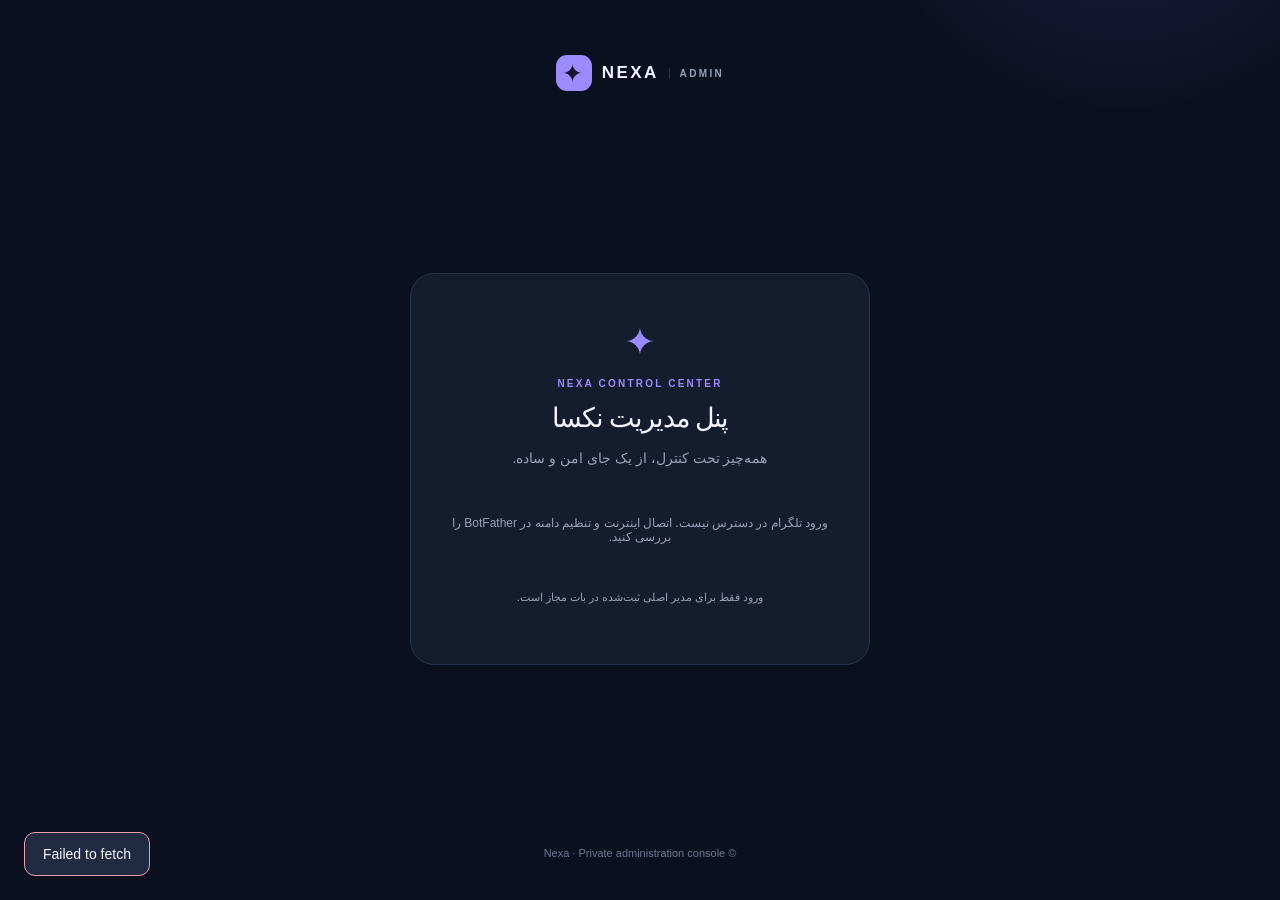
<file: admin-web/index.html>
<!doctype html>
<html lang="fa" dir="rtl">
<head>
  <meta charset="utf-8">
  <meta name="viewport" content="width=device-width,initial-scale=1,viewport-fit=cover">
  <meta name="robots" content="noindex,nofollow">
  <meta name="theme-color" content="#111827">
  <title>Nexa Admin — مدیریت نکسا</title>
  <meta name="description" content="Nexa's private administration console">
  <link rel="stylesheet" href="./styles.css?v=2">
  <script src="./app.js?v=2" defer></script>
</head>
<body>
  <div class="ambient" aria-hidden="true"></div>
  <div id="toast" class="toast" role="status" aria-live="polite"></div>
  <main id="login" class="login-view">
    <div class="login-brand"><span class="logo-mark">✦</span> NEXA <span>ADMIN</span></div>
    <section class="login-card">
      <div class="login-icon" aria-hidden="true">✦</div>
      <p class="eyebrow">NEXA CONTROL CENTER</p>
      <h1>پنل مدیریت نکسا</h1>
      <p class="muted">همه‌چیز تحت کنترل، از یک جای امن و ساده.</p>
      <div id="tgLogin" class="tg-login"><span class="spinner"></span> در حال آماده‌سازی ورود تلگرام...</div>
      <p class="micro">ورود فقط برای مدیر اصلی ثبت‌شده در بات مجاز است.</p>
    </section>
    <p class="copyright">© Nexa · Private administration console</p>
  </main>

  <div id="console" class="console hidden">
    <aside class="sidebar">
      <a class="brand" href="./" aria-label="Nexa Admin"><span class="logo-mark">✦</span><span>NEXA <small>ADMIN</small></span></a>
      <div class="nav-label">مدیریت</div>
      <nav aria-label="ناوبری">
        <button type="button" class="nav-link active" data-target="overview"><span class="nav-icon">◫</span> نمای کلی</button>
        <button type="button" class="nav-link" data-target="users"><span class="nav-icon">♙</span> کاربران <span id="navCount" class="mini-count">۰</span></button>
        <button type="button" class="nav-link" data-target="providers"><span class="nav-icon">✳</span> هوش مصنوعی و API</button>
      </nav>
      <div class="side-bottom">
        <div class="side-status"><span class="status-dot"></span> اتصال امن با Supabase</div>
        <span class="version">NEXA ADMIN · 1.0</span>
      </div>
    </aside>
    <div class="workspace">
      <header class="topbar">
        <div class="crumb"><span class="desktop-crumb">Workspace</span><span class="slash">/</span><b id="pageTitle">نمای کلی</b></div>
        <div class="top-actions">
          <span class="private-pill"><span class="status-dot"></span> Private</span>
          <button type="button" id="refresh" class="round-button" title="بروزرسانی">↻</button>
          <button type="button" id="logout" class="outline-button">خروج</button>
        </div>
      </header>
      <div class="content">
        <section id="overview" class="panel active" aria-label="نمای کلی">
          <div class="headline"><div><div class="eyebrow">OVERVIEW / LIVE DATA</div><h1>داشبورد نکسا <span class="headline-spark">✦</span></h1><p>نبض کاربران و سرویس‌های هوش مصنوعی، در یک نگاه.</p></div><span class="today-tag" id="todayTag">—</span></div>
          <div class="stats">
            <article class="stat-card"><span class="stat-icon">♧</span><div class="stat-label">کاربران شناخته‌شده</div><div class="stat-num" id="totalUsers">—</div><div class="stat-sub">کاربر در سیستم</div></article>
            <article class="stat-card"><span class="stat-icon">↗</span><div class="stat-label">درخواست‌های ۲۴ ساعت</div><div class="stat-num" id="totalRequests">—</div><div class="stat-sub">کل درخواست‌های ثبت‌شده</div></article>
            <article class="stat-card"><span class="stat-icon">✳</span><div class="stat-label">توکن‌های پردازش‌شده</div><div class="stat-num" id="totalTokens">—</div><div class="stat-sub">در ۲۴ ساعت گذشته</div></article>
            <article class="stat-card"><span class="stat-icon">✓</span><div class="stat-label">پاسخ‌های موفق</div><div class="stat-num" id="totalSuccess">—</div><div class="stat-sub">بر اساس گزارش‌ها</div></article>
          </div>
          <div class="overview-grid">
            <article class="surface"><div class="surface-heading"><h2>وضعیت ارائه‌دهنده‌ها</h2><span class="micro">کلیدهای سرور</span></div><div id="providerSummary" class="provider-summary"></div></article>
            <article class="surface"><div class="surface-heading"><h2>آخرین کاربران فعال</h2><button class="link-action" data-go="users" type="button">مشاهده همه ←</button></div><div id="recentUsers" class="recent-users"></div></article>
          </div>
        </section>
        <section id="users" class="panel" aria-label="کاربران">
          <div class="headline"><div><div class="eyebrow">PEOPLE / ACCESS</div><h1>مدیریت کاربران</h1><p>دسترسی‌ها، سقف مصرف و API شخصی هر کاربر.</p></div><button id="addUser" class="primary-button" type="button">＋ افزودن کاربر</button></div>
          <div class="surface table-surface">
            <div class="table-controls">
              <label class="search-wrap"><span>⌕</span><input id="userSearch" type="search" placeholder="جستجو با Chat ID..." aria-label="جستجوی کاربران"></label>
              <select id="userFilter" aria-label="فیلتر کاربران"><option value="all">همه کاربران</option><option value="active">مجاز</option><option value="blocked">مسدود</option><option value="byok">API شخصی</option></select>
            </div>
            <div class="table-scroll"><table><thead><tr><th>شناسه کاربر</th><th>دسترسی</th><th>ارائه‌دهنده</th><th>درخواست امروز</th><th>محدودیت</th><th></th></tr></thead><tbody id="usersTable"><tr><td colspan="6">در حال بارگذاری...</td></tr></tbody></table></div>
            <div id="tableFoot" class="table-foot"></div>
          </div>
        </section>
        <section id="providers" class="panel" aria-label="هوش مصنوعی و API">
          <div class="headline">
            <div><div class="eyebrow">AI PROVIDERS / API VAULT</div>
              <h1>مدیریت هوش مصنوعی</h1>
              <p>کلیدها رو جدا ذخیره کن؛ فقط یکی رو برای استفاده اصلی بات فعال کن.</p>
            </div>
          </div>
          <div class="active-api-banner">
            <div class="active-api-mark">✦</div>
            <div class="active-api-info">
              <div class="active-api-caption">در حال استفاده برای کاربران عمومی</div>
              <strong id="activeApiName">در حال بارگذاری...</strong>
              <p id="activeApiMeta">تغییر کلید فعال بدون پاک‌شدن کلیدهای دیگر انجام می‌شود.</p>
            </div>
            <span class="pill allowed">● فعال</span>
          </div>
          <div class="pool-intro">
            <h2>کلیدهای ذخیره‌شده</h2>
            <p>به هر تعداد حساب و API اضافه کن؛ حتی چند کلید برای یک ارائه‌دهنده.</p>
          </div>
          <div id="credentialGroups" class="credential-groups" aria-live="polite"></div>
          <section class="surface general-settings">
            <div class="surface-heading"><div><h2>تنظیمات عمومی</h2><p class="small-muted">مستقل از انتخاب API و مدل</p></div></div>
            <div class="settings-grid">
              <label><span>سقف روزانه کاربران با API عمومی (۰ = نامحدود)</span><input id="settingLimit" type="number" min="0" max="1000"></label>
              <label class="toggle-line"><span>جستجوی اینترنتی Gemini در چت</span><input id="settingSearch" type="checkbox"></label>
            </div>
            <div class="settings-footer"><span class="small-muted">کلیدها فقط در Vault یا Supabase Secrets هستند و هرگز اینجا نمایش داده نمی‌شوند.</span>
              <button id="saveSettings" class="primary-button" type="button">ذخیره تنظیمات عمومی</button></div>
          </section>
          <div class="notice"><span>i</span><div><b>API شخصی کاربران، جدا از کلیدهای بات</b>
            <p>کلیدهای BYOK کاربران در این لیست نیستند. فعال‌کردن کلید پیش‌فرض، API شخصی دیگران را تغییر نمی‌دهد.</p>
          </div></div>
        </section>
      </div>
    </div>
  </div>

  <dialog id="credentialDialog" class="edit-dialog credential-dialog">
    <form id="credentialForm" method="dialog">
      <div class="dialog-head"><div><div class="eyebrow">NEXA API VAULT</div><h2 id="credentialDialogTitle">افزودن API جدید</h2></div>
        <button class="close-dialog" type="submit" value="cancel" aria-label="بستن">×</button>
      </div>
      <div id="credentialProviderName" class="provider-dialog-tag"></div>
      <label>نام دلخواه برای شناسایی کلید
        <input id="credentialLabel" maxlength="60" required placeholder="مثلاً Google اصلی یا حساب دوم">
      </label>
      <label>مدل مورد استفاده
        <input id="credentialModel" maxlength="120" required spellcheck="false" dir="ltr" placeholder="gemini-3.5-flash-lite">
      </label>
      <label id="credentialUrlWrap" class="hidden">آدرس HTTPS سرویس سفارشی
        <input id="credentialUrl" type="url" spellcheck="false" dir="ltr" placeholder="https://api.example.com/v1">
      </label>
      <label>API Key
        <div class="secret-input"><input id="credentialKey" type="password" spellcheck="false" dir="ltr" autocomplete="off"
          placeholder="کلید API را وارد کن"><button id="revealCredentialKey" type="button" aria-label="نمایش یا پنهان‌کردن کلید">نمایش</button></div>
      </label>
      <p id="credentialKeyHint" class="small-muted">قبل از ذخیره، اتصال واقعی این کلید تست می‌شود. کلید در Supabase Vault ذخیره خواهد شد.</p>
      <div class="dialog-actions">
        <button value="cancel" type="submit" class="outline-button">انصراف</button>
        <button id="saveCredential" type="button" class="primary-button">تست و ذخیره</button>
      </div>
    </form>
  </dialog>

  <dialog id="userDialog" class="edit-dialog">
    <form method="dialog" id="userForm">
      <div class="dialog-head"><div><div class="eyebrow">USER MANAGEMENT</div><h2 id="dialogTitle">ویرایش کاربر</h2></div><button value="cancel" aria-label="بستن" class="close-dialog" type="submit">×</button></div>
      <label>Chat ID<input id="editId" inputmode="numeric" pattern="[0-9]+" required></label>
      <label>وضعیت دسترسی<select id="editAccess"><option value="inherit">پیش‌فرض / API شخصی</option><option value="enabled">مجاز با کلید اصلی</option><option value="disabled">مسدود</option></select></label>
      <label>محدودیت روزانه<input id="editLimit" type="number" min="0" max="1000" placeholder="پیش‌فرض سیستم"></label>
      <p class="small-muted">برای کاربران با API شخصی فعال، محدودیت روزانه اعمال نمی‌شود. وضعیت «مسدود» همیشه اولویت دارد.</p>
      <div id="personalControls" class="personal-controls hidden"><div id="personalInfo" class="personal-info"></div><button type="button" id="togglePersonal" class="outline-button">غیرفعال‌کردن API شخصی</button><button type="button" id="revokePersonal" class="danger-button">لغو کامل کلید شخصی</button></div>
      <div class="dialog-actions"><button value="cancel" type="submit" class="outline-button">انصراف</button><button id="saveUser" type="button" class="primary-button">ذخیره کاربر</button></div>
    </form>
  </dialog>
</body>
</html>
</file>
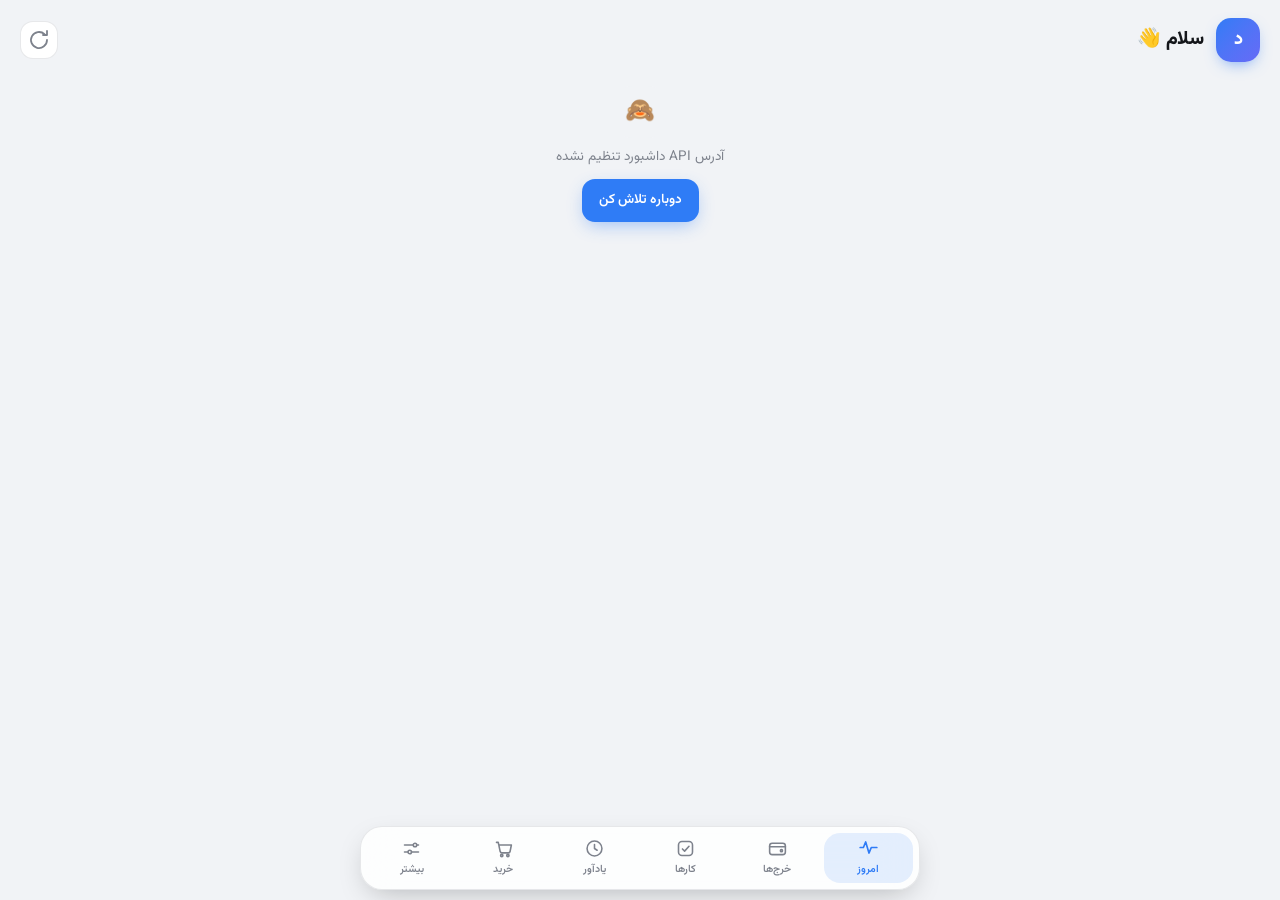
<file: webapp/index.html>
<!doctype html>
<html lang="fa" dir="rtl">
<head>
  <meta charset="utf-8">
  <meta name="viewport" content="width=device-width, initial-scale=1, viewport-fit=cover">
  <title>Nexa • داشبورد</title>
  <!-- API endpoint: overridden by ?api=… in WEBAPP_URL, e.g. https://<ref>.supabase.co/functions/v1/saeed-ai-webapp -->
  <meta name="saeed-api" content="">
  <link rel="preconnect" href="https://fonts.googleapis.com">
  <link rel="preconnect" href="https://fonts.gstatic.com" crossorigin>
  <link href="https://fonts.googleapis.com/css2?family=Vazirmatn:wght@400;500;600;800&display=swap" rel="stylesheet">
  <script src="https://telegram.org/js/telegram-web-app.js"></script>
  <style>
    :root {
      --bg: var(--tg-theme-bg-color, #ffffff);
      --bg2: var(--tg-theme-secondary-bg-color, #f1f3f6);
      --card: var(--tg-theme-section-bg-color, #ffffff);
      --text: var(--tg-theme-text-color, #14161a);
      --hint: var(--tg-theme-hint-color, #7d828c);
      --accent: var(--tg-theme-button-color, #2f7cf6);
      --accent-soft: color-mix(in srgb, var(--accent) 12%, transparent);
      --accent-text: var(--tg-theme-button-text-color, #ffffff);
      --danger: var(--tg-theme-destructive-text-color, #e5484d);
      --danger-soft: color-mix(in srgb, var(--danger) 10%, transparent);
      --ok: #2e9e5b;
      --warn: #f5a524;
      --line: color-mix(in srgb, var(--hint) 18%, transparent);
      --shadow: 0 1px 2px rgba(0,0,0,.04), 0 8px 24px -12px rgba(0,0,0,.18);
      --r: 20px;
      --tabbar-h: 64px;
      color-scheme: light dark;
    }
    /* Outside Telegram (browser preview) follow the OS theme; inside it the --tg-theme-* values win. */
    @media (prefers-color-scheme: dark) {
      :root {
        --bg: var(--tg-theme-bg-color, #17191d);
        --bg2: var(--tg-theme-secondary-bg-color, #0f1114);
        --card: var(--tg-theme-section-bg-color, #1c1f24);
        --text: var(--tg-theme-text-color, #f2f3f5);
        --hint: var(--tg-theme-hint-color, #8b919c);
        --accent: var(--tg-theme-button-color, #4c8dff);
      }
    }
    * { box-sizing: border-box; -webkit-tap-highlight-color: transparent; }
    html { scroll-behavior: smooth; }
    body {
      margin: 0; color: var(--text);
      font: 15px/1.7 Vazirmatn, system-ui, -apple-system, sans-serif;
      padding-bottom: calc(var(--tabbar-h) + 28px + env(safe-area-inset-bottom));
      background: var(--bg2);
      overscroll-behavior-y: none;
    }
    button { font: inherit; color: inherit; cursor: pointer; }
    input, select, textarea { font: inherit; color: var(--text); }
    svg { display: block; }

    /* ---------- header ---------- */
    header { padding: 18px 20px 2px; display: flex; align-items: center; justify-content: space-between; gap: 12px; }
    header .who { display: flex; align-items: center; gap: 12px; min-width: 0; }
    .avatar {
      width: 44px; height: 44px; flex: none; border-radius: 15px; display: grid; place-items: center;
      font-weight: 800; font-size: 18px; color: var(--accent-text);
      background: linear-gradient(135deg, var(--accent), color-mix(in srgb, var(--accent) 55%, #a855f7));
      box-shadow: 0 6px 16px -6px color-mix(in srgb, var(--accent) 70%, transparent);
    }
    header .greet { margin: 0; font-size: 19px; font-weight: 800; letter-spacing: -.2px; white-space: nowrap; overflow: hidden; text-overflow: ellipsis; }
    header .date { color: var(--hint); font-size: 12px; margin-top: 0; }
    .iconbtn {
      width: 38px; height: 38px; flex: none; border-radius: 13px; border: 1px solid var(--line);
      background: var(--card); color: var(--hint); display: grid; place-items: center;
      transition: transform .12s ease, color .12s ease;
    }
    .iconbtn:active { transform: scale(.92); color: var(--accent); }
    .iconbtn.spin svg { animation: spin .8s linear infinite; }
    @keyframes spin { to { transform: rotate(360deg); } }

    /* ---------- tabs ---------- */
    nav {
      position: fixed; z-index: 40; inset-inline: 10px; bottom: calc(10px + env(safe-area-inset-bottom));
      display: flex; gap: 2px; padding: 6px; height: var(--tabbar-h); max-width: 560px; margin-inline: auto;
      border-radius: 22px; background: color-mix(in srgb, var(--card) 86%, transparent);
      backdrop-filter: blur(18px) saturate(1.4); -webkit-backdrop-filter: blur(18px) saturate(1.4);
      border: 1px solid var(--line); box-shadow: 0 10px 30px -10px rgba(0,0,0,.28);
    }
    nav button {
      flex: 1 1 0; min-width: 0; border: 0; background: transparent; border-radius: 16px; padding: 4px 2px;
      display: flex; flex-direction: column; align-items: center; justify-content: center; gap: 2px;
      color: var(--hint); font-weight: 600; font-size: 10.5px; white-space: nowrap; transition: color .15s ease, background .15s ease;
    }
    nav button svg { width: 21px; height: 21px; transition: transform .2s cubic-bezier(.2,.8,.2,1); }
    nav button[aria-selected="true"] { color: var(--accent); background: var(--accent-soft); }
    nav button[aria-selected="true"] svg { transform: translateY(-1px) scale(1.06); }

    main { padding: 8px 16px 8px; }
    section[hidden] { display: none; }

    /* ---------- cards & primitives ---------- */
    .card { background: var(--card); border: 1px solid var(--line); border-radius: var(--r); padding: 16px; margin: 12px 0; box-shadow: var(--shadow); }
    .card > h2 { margin: 0 0 10px; font-size: 14.5px; font-weight: 800; color: var(--text); display: flex; align-items: center; gap: 8px; }
    .card > h2 .count { margin-inline-start: auto; font-size: 11.5px; font-weight: 600; color: var(--hint); background: var(--bg2); border-radius: 999px; padding: 1px 9px; }
    .card > h2 svg { width: 16px; height: 16px; color: var(--accent); }
    .row { display: flex; align-items: center; gap: 10px; padding: 10px 0; border-top: 1px solid var(--line); }
    .row:first-of-type { border-top: 0; padding-top: 2px; }
    .row .grow { flex: 1; min-width: 0; overflow-wrap: anywhere; }
    .row small { display: block; color: var(--hint); font-size: 11.5px; margin-top: 1px; }
    .done .grow { color: var(--hint); text-decoration: line-through; }
    .check {
      width: 25px; height: 25px; flex: none; border-radius: 9px; border: 2px solid var(--accent);
      background: transparent; display: grid; place-items: center; color: var(--accent-text);
      font-size: 14px; transition: all .15s ease;
    }
    .done .check { background: var(--accent); border-color: var(--accent); }
    .x { border: 0; background: transparent; color: var(--danger); width: 34px; height: 34px; flex: none; border-radius: 10px; display: grid; place-items: center; transition: background .15s; }
    .x:active { background: var(--danger-soft); }
    .x svg, .edit svg { width: 17px; height: 17px; }
    .edit { border: 0; background: transparent; color: var(--hint); width: 34px; height: 34px; flex: none; border-radius: 10px; display: grid; place-items: center; }
    .edit:active { background: var(--accent-soft); color: var(--accent); }
    .btn { border: 1px solid var(--line); background: var(--card); border-radius: 13px; padding: 9px 16px; font-weight: 600; font-size: 13.5px; transition: transform .12s; }
    .btn:active { transform: scale(.96); }
    .btn.primary { background: var(--accent); color: var(--accent-text); border-color: transparent; box-shadow: 0 6px 18px -4px color-mix(in srgb, var(--accent) 45%, transparent); }
    .btn:disabled, .btn[aria-busy="true"] { opacity: .55; pointer-events: none; }
    .btn.ghost { background: transparent; }
    .btn.danger { color: var(--danger); border-color: color-mix(in srgb, var(--danger) 30%, transparent); background: transparent; }
    .btn.sm { padding: 6px 12px; font-size: 12.5px; border-radius: 11px; }
    .field {
      width: 100%; background: var(--bg2); border: 1px solid var(--line); border-radius: 13px;
      padding: 10px 14px; outline: none; transition: border-color .15s;
    }
    .field:focus { border-color: var(--accent); background: var(--card); }
    .field::placeholder { color: color-mix(in srgb, var(--hint) 70%, transparent); }
    textarea.field { resize: none; min-height: 44px; }
    .addrow { display: flex; gap: 8px; align-items: center; }
    .addrow .field { flex: 1; min-width: 0; }
    .empty { color: var(--hint); padding: 14px 4px; text-align: center; font-size: 13.5px; }
    .empty b { display: grid; place-items: center; width: 52px; height: 52px; margin: 0 auto 8px; border-radius: 18px; background: var(--bg2); font-size: 24px; font-weight: 400; }

    /* ---------- stats ---------- */
    .hero {
      position: relative; overflow: hidden; border: 0; color: #fff;
      background: radial-gradient(120% 140% at 0% 0%, color-mix(in srgb, var(--accent) 70%, #a855f7) 0%, var(--accent) 45%, color-mix(in srgb, var(--accent) 75%, #0b1220) 100%);
      box-shadow: 0 16px 36px -18px color-mix(in srgb, var(--accent) 80%, transparent);
    }
    .hero::before, .hero::after { content: ""; position: absolute; border-radius: 50%; background: rgba(255,255,255,.09); pointer-events: none; }
    .hero::before { width: 180px; height: 180px; top: -70px; left: -50px; }
    .hero::after { width: 120px; height: 120px; bottom: -60px; right: 30px; }
    .hero .label { color: rgba(255,255,255,.82); font-size: 12.5px; font-weight: 600; position: relative; }
    .hero .big { font-size: 34px; font-weight: 800; letter-spacing: -.4px; margin: 2px 0; font-feature-settings: "tnum"; position: relative; }
    .hero .sub { color: rgba(255,255,255,.85); font-size: 12px; position: relative; }
    .hero .trend { display: inline-flex; align-items: center; gap: 4px; background: rgba(255,255,255,.16); border-radius: 999px; padding: 2px 10px; }
    .hero .bars rect, .hero svg rect { fill: rgba(255,255,255,.45); }
    .hero svg rect.today { fill: #fff; }
    .stats { display: grid; grid-template-columns: repeat(3, 1fr); gap: 8px; margin: 12px 0; }
    .stat { background: var(--card); border: 1px solid var(--line); border-radius: 17px; padding: 12px; box-shadow: var(--shadow); display: flex; flex-direction: column; gap: 6px; }
    .stat i { font-style: normal; width: 30px; height: 30px; border-radius: 10px; display: grid; place-items: center; font-size: 15px; }
    .stat b { display: block; font-size: 19px; font-weight: 800; font-feature-settings: "tnum"; line-height: 1.25; }
    .stat span { color: var(--hint); font-size: 11px; }
    .stat .n { color: var(--accent); }
    .stat .d { color: var(--danger); }
    .quick { display: grid; grid-template-columns: repeat(4, 1fr); gap: 8px; margin: 12px 0 4px; }
    .quick button {
      border: 1px solid var(--line); background: var(--card); border-radius: 16px; padding: 10px 4px 8px;
      display: flex; flex-direction: column; align-items: center; gap: 4px; font-size: 11.5px; font-weight: 600; color: var(--text);
      box-shadow: var(--shadow); transition: transform .12s ease;
    }
    .quick button:active { transform: scale(.95); }
    .quick button span { font-size: 20px; line-height: 1; }

    /* ---------- chart ---------- */
    .bars { width: 100%; height: 128px; }
    #chart rect { fill: url(#barGrad); }
    #chart rect.today { fill: var(--accent); }
    .bars rect:hover { opacity: .85; }
    .bars .axis { fill: var(--hint); font: 10px Vazirmatn, sans-serif; }
    .cat { margin: 10px 0; }
    .cat .t { display: flex; justify-content: space-between; font-size: 13px; }
    .cat .t b { font-weight: 600; }
    .cat .t span { color: var(--hint); font-feature-settings: "tnum"; }
    .cat .track { height: 7px; border-radius: 4px; background: var(--bg2); margin-top: 5px; overflow: hidden; }
    .cat .fill { height: 100%; border-radius: 4px; background: var(--c, var(--accent)); transition: width .5s cubic-bezier(.2,.8,.2,1); }
    .cat .t b::before { content: ""; display: inline-block; width: 8px; height: 8px; border-radius: 3px; background: var(--c, var(--accent)); margin-inline-end: 7px; vertical-align: 1px; }

    /* ---------- chips / segmented ---------- */
    .seg { display: flex; gap: 6px; }
    .seg button { flex: 1; border: 1px solid var(--line); background: var(--bg2); border-radius: 11px; padding: 6px 4px; font-size: 12px; font-weight: 600; color: var(--hint); }
    .seg button[aria-pressed="true"] { background: var(--accent-soft); color: var(--accent); border-color: color-mix(in srgb, var(--accent) 40%, transparent); }
    .pill { display: inline-flex; align-items: center; gap: 4px; background: var(--bg2); border-radius: 999px; padding: 3px 10px; font-size: 11.5px; color: var(--hint); }

    /* ---------- toast & loading ---------- */
    #toast {
      position: fixed; inset-inline: 16px; bottom: calc(var(--tabbar-h) + 22px + env(safe-area-inset-bottom)); z-index: 50;
      padding: 12px 16px; border-radius: 14px; background: var(--text); color: var(--bg);
      opacity: 0; transform: translateY(8px); transition: all .25s ease; pointer-events: none; text-align: center; font-size: 13.5px;
      max-width: 420px; margin-inline: auto;
    }
    #toast.show { opacity: .96; transform: none; }
    #toast.err { background: var(--danger); color: #fff; }
    .loading { color: var(--hint); text-align: center; padding: 8px 0; }
    .skel { border-radius: var(--r); margin: 12px 0; background: linear-gradient(90deg, var(--card) 25%, color-mix(in srgb, var(--hint) 12%, var(--card)) 37%, var(--card) 63%); background-size: 400% 100%; animation: shimmer 1.3s ease infinite; border: 1px solid var(--line); }
    @keyframes shimmer { 0% { background-position: 100% 50%; } 100% { background-position: 0 50%; } }
    .loading .dots { display: flex; gap: 6px; justify-content: center; margin-bottom: 10px; }
    .loading .dots i { width: 8px; height: 8px; border-radius: 50%; background: var(--accent); animation: bounce 1s infinite ease-in-out; }
    .loading .dots i:nth-child(2) { animation-delay: .15s; }
    .loading .dots i:nth-child(3) { animation-delay: .3s; }
    @keyframes bounce { 0%, 80%, 100% { transform: scale(.6); opacity: .4; } 40% { transform: scale(1); opacity: 1; } }
    .fade { animation: fade .3s ease; }
    @keyframes fade { from { opacity: 0; transform: translateY(6px); } }

    /* ---------- reminders timeline ---------- */
    .tl { position: relative; padding-inline-start: 4px; }
    .tl .when { flex: none; width: 74px; text-align: center; background: var(--accent-soft); color: var(--accent); border-radius: 14px; padding: 6px 4px; }
    .tl .when b { display: block; font-size: 15px; font-weight: 700; font-feature-settings: "tnum"; }
    .tl .when span { font-size: 10.5px; color: color-mix(in srgb, var(--accent) 70%, var(--hint)); }
    @media (prefers-reduced-motion: reduce) { *, *::before, *::after { animation: none !important; transition: none !important; } }

    .code { display: flex; align-items: center; gap: 10px; margin-top: 8px; }
    .code b { font-size: 24px; letter-spacing: 6px; font-weight: 800; font-feature-settings: "tnum"; color: var(--accent); direction: ltr; }
    .note { color: var(--hint); font-size: 12px; margin-top: 8px; line-height: 1.8; }
    .grid2 { display: grid; grid-template-columns: 1fr 1fr; gap: 8px; }
    .footer-actions { display: flex; gap: 8px; justify-content: space-between; margin-top: 10px; flex-wrap: wrap; }
    label.switch { display: flex; align-items: center; justify-content: space-between; gap: 10px; padding: 11px 0; border-top: 1px solid var(--line); font-size: 14px; }
    label.switch:first-of-type { border-top: 0; }
    label.switch .desc { color: var(--hint); font-size: 11.5px; display: block; }
    input[type=checkbox] { accent-color: var(--accent); width: 20px; height: 20px; flex: none; }
    .picker-field {
      display: flex; align-items: center; justify-content: space-between; gap: 8px;
      min-height: 46px; text-align: right; cursor: pointer;
    }
    .picker-field .pick-icon { color: var(--accent); font-size: 18px; }
    .picker-modal {
      position: fixed; inset: 0; z-index: 100; background: rgba(0,0,0,.56);
      display: flex; align-items: flex-end; justify-content: center; padding: 12px;
      backdrop-filter: blur(5px); -webkit-backdrop-filter: blur(5px);
    }
    .picker-modal[hidden] { display: none; }
    .picker-sheet {
      width: min(520px, 100%); max-height: 88vh; overflow: auto;
      background: var(--card); color: var(--text); border: 1px solid var(--line);
      border-radius: 24px; padding: 16px; box-shadow: 0 18px 50px rgba(0,0,0,.28);
    }
    .picker-head { display: flex; align-items: center; justify-content: space-between; gap: 10px; margin-bottom: 12px; }
    .picker-head strong { font-size: 17px; }
    .month-nav { display: flex; align-items: center; justify-content: space-between; gap: 8px; margin: 6px 0 10px; }
    .month-nav .month-title { font-weight: 700; text-align: center; flex: 1; }
    .nav-mini {
      width: 36px; height: 36px; border-radius: 11px; border: 1px solid var(--line);
      background: var(--bg2); color: var(--text); display: grid; place-items: center;
    }
    .nav-mini:disabled { opacity: .3; }
    .weekdays, .calendar-grid { display: grid; grid-template-columns: repeat(7, 1fr); gap: 5px; }
    .weekdays span { color: var(--hint); text-align: center; font-size: 11px; padding: 2px 0 4px; }
    .day-btn {
      aspect-ratio: 1; min-width: 0; border: 0; border-radius: 12px;
      background: transparent; color: var(--text); font: inherit; font-weight: 600;
    }
    .day-btn:hover, .day-btn:active { background: var(--accent-soft); }
    .day-btn.selected { background: var(--accent); color: var(--accent-text); }
    .day-btn:disabled { opacity: .22; }
    .day-blank { aspect-ratio: 1; }
    .time-row {
      display: grid; grid-template-columns: 1fr auto 1fr; align-items: center; gap: 8px;
      margin: 16px 0 4px;
    }
    .time-row input {
      width: 100%; text-align: center; direction: ltr; font-size: 20px; font-weight: 800;
      background: var(--bg2); border: 1px solid var(--line); border-radius: 14px; padding: 10px;
      color: var(--text); outline: none;
    }
    .time-row input:focus { border-color: var(--accent); }
    .time-row b { font-size: 22px; }
    .picker-actions { display: flex; gap: 8px; justify-content: flex-end; margin-top: 16px; }
    select.field { appearance: none; background-image: linear-gradient(45deg, transparent 50%, var(--hint) 50%), linear-gradient(135deg, var(--hint) 50%, transparent 50%); background-position: calc(18px) calc(1em + 2px), calc(23px) calc(1em + 2px); background-size: 5px 5px; background-repeat: no-repeat; padding-inline-end: 36px; }
    .inline-form { display: flex; flex-direction: column; gap: 8px; }
  </style>
</head>
<body>
  <header>
    <div class="who">
      <div class="avatar" id="avatar" aria-hidden="true">س</div>
      <div style="min-width:0">
        <h1 class="greet" id="greet">سلام 👋</h1>
        <div class="date" id="date"></div>
      </div>
    </div>
    <button class="iconbtn" id="refresh" aria-label="به‌روزرسانی"></button>
  </header>

  <nav role="tablist" id="tabs"></nav>

  <main>
    <div class="loading" id="loading" aria-busy="true" aria-label="در حال بارگذاری">
      <div class="skel" style="height:150px"></div>
      <div class="stats"><div class="skel" style="height:92px;margin:0"></div><div class="skel" style="height:92px;margin:0"></div><div class="skel" style="height:92px;margin:0"></div></div>
      <div class="skel" style="height:120px"></div>
      <div class="skel" style="height:160px"></div>
    </div>
    <div id="err" hidden class="empty"><b>🙈</b><span id="errText"></span><div style="margin-top:10px"><button class="btn primary" onclick="load()">دوباره تلاش کن</button></div></div>

    <!-- ==================== امروز ==================== -->
    <section id="tab-today" hidden>
      <div class="card hero fade">
        <div class="label">خرج امروز</div>
        <div class="big" id="todaySpent">۰ تومان</div>
        <div class="sub" id="todaySub"></div>
        <svg id="miniChart" style="margin-top:12px;width:100%;height:44px;position:relative" viewBox="0 0 320 46" preserveAspectRatio="none" aria-hidden="true"></svg>
      </div>
      <div class="stats" id="stats"></div>
      <div class="quick" id="quickActions">
        <button type="button" data-go="tasks" data-focus="taskInput"><span>✅</span>کار</button>
        <button type="button" data-go="remind" data-focus="remNote"><span>⏰</span>یادآور</button>
        <button type="button" data-go="shop" data-focus="shopInput"><span>🛒</span>خرید</button>
        <button type="button" data-go="more" data-focus="memInput"><span>🧠</span>حافظه</button>
      </div>
      <div class="card fade">
        <h2 id="quickTitle">⚡ ثبت سریع خرج</h2>
        <div class="addrow">
          <input class="field" id="quickInput" placeholder="مثلاً: میوه ۹۰۰ هزار تومان" enterkeyhint="done">
          <button class="btn primary" id="quickBtn">ثبت</button>
        </div>
        <div class="note">اعداد حروفی هم می‌فهمم: «تاکسی پنجاه هزار تومان». چندتا رو با ویرگول جدا کن تا یک‌جا ثبت بشن.</div>
      </div>
      <div class="card"><h2>💰 آخرین خرج‌ها</h2><div id="recentExpenses"></div></div>
      <div class="card"><h2>✅ کارهای باز</h2><div id="todayTasks"></div></div>
      <div class="card"><h2>⏰ یادآورهای پیش رو</h2><div id="todayReminders"></div></div>
    </section>

    <!-- ==================== خرج‌ها ==================== -->
    <section id="tab-money" hidden>
      <div class="card hero fade">
        <div class="label">جمع خرج ۳۰ روز گذشته</div>
        <div class="big" id="moneyTotal">۰ تومان</div>
        <div class="sub" id="moneyCount"></div>
      </div>
      <div class="card">
        <h2>📊 روزانه (۱۴ روز)</h2>
        <svg class="bars" id="chart" viewBox="0 0 320 128" preserveAspectRatio="none" role="img" aria-label="نمودار خرج روزانه"></svg>
        <div class="sub" style="color:var(--hint);font-size:11.5px;text-align:center;margin-top:4px" id="chartHint">روی هر میله بزن تا عددش رو ببینی</div>
      </div>
      <div class="card"><h2>🏷 دسته‌ها</h2><div id="cats"></div></div>
      <div class="card">
        <h2>➕ ثبت خرج جدید</h2>
        <div class="inline-form">
          <input class="field" id="expDesc" placeholder="چی خریدی؟ مثلاً: خرید میوه">
          <div class="grid2">
            <input class="field" id="expAmount" inputmode="numeric" placeholder="مبلغ">
            <div class="seg" id="expUnit">
              <button data-u="1000000" aria-pressed="false">میلیون</button>
              <button data-u="1000" aria-pressed="true">هزار</button>
              <button data-u="1" aria-pressed="false">تومان</button>
            </div>
          </div>
          <button class="btn primary" id="expAdd">ثبت کن</button>
        </div>
      </div>
      <div class="card"><h2>🧾 خرج‌های ۳۰ روز</h2><div id="expList"></div></div>
    </section>

    <!-- ==================== کارها ==================== -->
    <section id="tab-tasks" hidden>
      <div class="card">
        <h2>➕ کار جدید</h2>
        <div class="addrow">
          <input class="field" id="taskInput" placeholder="مثلاً: تماس با بانک" enterkeyhint="done">
          <button class="btn primary" id="taskAdd">ثبت</button>
        </div>
      </div>
      <div class="card"><h2>✅ کارهای من</h2><div id="taskList"></div>
        <div class="footer-actions" id="taskFooter" hidden>
          <button class="btn sm ghost" id="taskClearDone">🧹 پاک‌کردن انجام‌شده‌ها</button>
          <button class="btn sm danger" id="taskClearAll">🗑 حذف همه</button>
        </div>
      </div>
    </section>

    <!-- ==================== یادآور ==================== -->
    <section id="tab-remind" hidden>
      <div class="card">
        <h2>➕ یادآور جدید</h2>
        <div class="inline-form">
          <input class="field" id="remNote" placeholder="چی یادت بمونه؟ مثلاً: جلسه با تیم">
          <div class="grid2">
            <div>
              <input id="remWhen" type="hidden">
              <button class="field picker-field" id="remWhenBtn" type="button">
                <span id="remWhenText">انتخاب تاریخ و ساعت</span>
                <span class="pick-icon">🗓</span>
              </button>
            </div>
            <button class="btn primary" id="remAdd">ثبت یادآور</button>
          </div>
          <div class="note">ساعت به وقت دستگاه خودته؛ حداکثر ۳۰ روز جلوتر.</div>
        </div>
      </div>
      <div class="card"><h2>⏰ یادآورهای فعال</h2><div id="remList"></div></div>
    </section>

    <!-- ==================== خرید ==================== -->
    <section id="tab-shop" hidden>
      <div class="card">
        <h2>➕ به لیست خرید اضافه کن</h2>
        <div class="addrow">
          <input class="field" id="shopInput" placeholder="چندتایی؟ مثلاً: شیر، نان، تخم‌مرغ" enterkeyhint="done">
          <button class="btn primary" id="shopAdd">ثبت</button>
        </div>
      </div>
      <div class="card"><h2 id="shopTitle">🛒 لیست خرید</h2><div id="shopList"></div>
        <div class="footer-actions" id="shopFooter" hidden><button class="btn sm ghost" id="shopClearDone">🧹 پاک‌کردن خریده‌شده‌ها</button></div>
      </div>
      <div class="card" id="shareCard">
        <h2>👨‍👩‍👧 لیست مشترک خانوادگی</h2>
        <div id="shareBox"></div>
      </div>
    </section>

    <!-- ==================== بیشتر ==================== -->
    <section id="tab-more" hidden>
      <div class="card">
        <h2>☀️ صبح‌نامه</h2>
        <label class="switch"><span>فعال<span class="desc">هر روز صبح برنامه‌ات + هوا رو می‌فرستم</span></span><input type="checkbox" id="b_enabled"></label>
        <label class="switch"><span>ساعت ارسال<span class="desc">به وقت منطقه خودت</span></span><select class="field" id="b_hour" style="width:110px"></select></label>
        <label class="switch"><span>نسخه صوتی 🔊<span class="desc">یه ویس کوتاه پرانرژی هم می‌فرستم</span></span><input type="checkbox" id="b_voice"></label>
        <label class="switch"><span>خلاصه هفته 📅<span class="desc">هر جمعه ساعت ۸ شب</span></span><input type="checkbox" id="b_weekly"></label>
        <div class="addrow" style="margin-top:10px">
          <input class="field" id="cityInput" placeholder="شهرت؟ مثلاً: رشت">
          <button class="btn sm" id="citySet">ذخیره شهر</button>
        </div>
        <div class="note" id="cityNow"></div>
      </div>
      <div class="card">
        <h2>🕰 منطقه زمانی</h2>
        <div class="addrow">
          <input class="field" id="tzInput" placeholder="مثلاً: Europe/Berlin">
          <button class="btn sm" id="tzSet">ذخیره</button>
        </div>
        <div class="note" id="tzNow"></div>
      </div>
      <div class="card">
        <h2>🧠 حافظه بلندمدت</h2>
        <div class="addrow">
          <input class="field" id="memInput" placeholder="چی یادم بمونه؟ مثلاً: قهوه بدون شکر" enterkeyhint="done">
          <button class="btn primary" id="memAdd">ثبت</button>
        </div>
        <div id="memList" style="margin-top:6px"></div>
        <div class="footer-actions" id="memFooter" hidden><button class="btn sm danger" id="memClear">🗑 پاک‌کردن همه</button></div>
      </div>
      <div class="card">
        <h2>🔔 هشدارها</h2>
        <div class="inline-form" style="margin-bottom:8px">
          <select class="field" id="watchKind"></select>
          <div class="grid2">
            <input class="field" id="watchThreshold" inputmode="numeric" placeholder="حد به تومان">
            <button class="btn primary" id="watchAdd">ثبت هشدار</button>
          </div>
          <div class="note">نرخ‌ها هر ۱۰ دقیقه از منبع معتبر چک می‌شن؛ بارون هر روز ساعت ۷ صبح.</div>
        </div>
        <div id="watchList"></div>
      </div>
      <div class="card">
        <h2>ℹ️ درباره</h2>
        <div class="note" style="margin-top:0">همه‌ی این‌ها از توی چت با ربات هم قابل انجامن؛ مثلاً «چند تا هزینه ثبت کن حاجی» بعد لیستش، یا «هزینه ثبت کن» با ویس. خروجی کامل مکالمه: دستور /md all.</div>
      </div>
    </section>
  </main>

  <div class="picker-modal" id="remPicker" hidden role="dialog" aria-modal="true" aria-labelledby="remPickerTitle">
    <div class="picker-sheet">
      <div class="picker-head">
        <strong id="remPickerTitle">تاریخ و ساعت یادآور</strong>
        <button class="iconbtn" id="remPickerClose" type="button" aria-label="بستن">✕</button>
      </div>
      <div class="month-nav">
        <button class="nav-mini" id="remMonthPrev" type="button" aria-label="ماه قبل">›</button>
        <div class="month-title" id="remMonthTitle"></div>
        <button class="nav-mini" id="remMonthNext" type="button" aria-label="ماه بعد">‹</button>
      </div>
      <div class="weekdays" aria-hidden="true">
        <span>ش</span><span>ی</span><span>د</span><span>س</span><span>چ</span><span>پ</span><span>ج</span>
      </div>
      <div class="calendar-grid" id="remCalendar"></div>
      <div class="time-row">
        <input id="remHour" inputmode="numeric" type="number" min="0" max="23" aria-label="ساعت">
        <b>:</b>
        <input id="remMinute" inputmode="numeric" type="number" min="0" max="59" aria-label="دقیقه">
      </div>
      <div class="note">زمان بر اساس ساعت دستگاه شما ثبت می‌شود.</div>
      <div class="picker-actions">
        <button class="btn ghost" id="remPickerCancel" type="button">انصراف</button>
        <button class="btn primary" id="remPickerSet" type="button">تأیید</button>
      </div>
    </div>
  </div>

  <div id="toast" role="status" aria-live="polite"></div>
  <script>
    'use strict';
    const tg = window.Telegram?.WebApp;
    tg?.ready(); tg?.expand();

    const telegramName = (() => {
      const u = tg?.initDataUnsafe?.user;
      const first = String(u?.first_name || '').trim();
      return first || 'دوست من';
    })();

    const syncNativeColorScheme = () => {
      const scheme = tg?.colorScheme || (window.matchMedia?.('(prefers-color-scheme: dark)').matches ? 'dark' : 'light');
      document.documentElement.style.colorScheme = scheme;
      document.body.style.colorScheme = scheme;
    };
    syncNativeColorScheme();
    tg?.onEvent?.('themeChanged', syncNativeColorScheme);
    tg?.setHeaderColor?.('secondary_bg_color'); tg?.setBackgroundColor?.('secondary_bg_color');

    const params = new URLSearchParams(location.search);
    const API = params.get('api') || document.querySelector('meta[name="saeed-api"]').content;
    const $ = (id) => document.getElementById(id);
    $('avatar').textContent = Array.from(telegramName)[0] || 'س';
    const el = (tag, attrs = {}, ...kids) => {
      const node = document.createElement(tag);
      for (const [k, v] of Object.entries(attrs)) {
        if (k.startsWith('on')) node.addEventListener(k.slice(2), v);
        else if (k === 'class') node.className = v;
        else node.setAttribute(k, v);
      }
      for (const kid of kids) node.append(kid);
      return node;
    };
    const iconNode = (markup) => {
      const t = document.createElement('template');
      t.innerHTML = String(markup).trim();
      return t.content.firstElementChild;
    };
    let state = null;
    let busy = false;

    /* ---------- icons (minimal stroke set) ---------- */
    const I = (d, extra = '') => `<svg viewBox="0 0 24 24" fill="none" stroke="currentColor" stroke-width="1.8" stroke-linecap="round" stroke-linejoin="round" ${extra}>${d}</svg>`;
    const ICON = {
      today: I('<path d="M3 12h3.5L9 6l3.5 12L15 12h6"/>'),
      money: I('<rect x="3" y="6" width="18" height="13" rx="3"/><path d="M3 10h18"/><circle cx="16.5" cy="14.5" r="1.2"/>'),
      tasks: I('<rect x="4" y="4" width="16" height="16" rx="4"/><path d="M8.5 12.5l2.5 2.5 5-5.5"/>'),
      remind: I('<circle cx="12" cy="12" r="8.5"/><path d="M12 7.5V12l3 2"/>'),
      shop: I('<path d="M4 5h2l2.2 10.5a2 2 0 0 0 2 1.5h7.3a2 2 0 0 0 2-1.6L21 8H6.5"/><circle cx="10" cy="20" r="1.3"/><circle cx="17" cy="20" r="1.3"/>'),
      more: I('<path d="M4 8h10M18 8h2M4 16h4M12 16h8"/><circle cx="16" cy="8" r="2"/><circle cx="10" cy="16" r="2"/>'),
      trash: I('<path d="M4 7h16M9 7V5a1 1 0 0 1 1-1h4a1 1 0 0 1 1 1v2M6.5 7l1 12a2 2 0 0 0 2 2h5a2 2 0 0 0 2-2l1-12"/><path d="M10 11v6M14 11v6"/>'),
      pencil: I('<path d="M4 20h4L19 9a2.1 2.1 0 0 0-3-3L5 17z"/><path d="M13.5 6.5l3 3"/>'),
      refresh: I('<path d="M20 12a8 8 0 1 1-2.5-5.8"/><path d="M20 3v4h-4"/>'),
      copy: I('<rect x="9" y="9" width="11" height="11" rx="2.5"/><path d="M5 15V6a2 2 0 0 1 2-2h9"/>'),
      check: I('<path d="M5 12.5l4.5 4.5L19 7"/>'),
      share: I('<circle cx="6" cy="12" r="2.5"/><circle cx="17" cy="6" r="2.5"/><circle cx="17" cy="18" r="2.5"/><path d="M8.3 10.8l6.4-3.6M8.3 13.2l6.4 3.6"/>'),
      wallet: I('<path d="M3 7a2 2 0 0 1 2-2h12a2 2 0 0 1 2 2v1h-6a3 3 0 0 0 0 6h6v1a2 2 0 0 1-2 2H5a2 2 0 0 1-2-2z"/><path d="M13 10h8v4h-8a2 2 0 0 1 0-4z"/>'),
    };

    /* ---------- numbers & dates ---------- */
    const fa = (n) => Number(n || 0).toLocaleString('fa-IR');
    const compact = (n) => {
      n = Number(n || 0);
      if (n >= 1e9) return (Math.round(n / 1e8) / 10).toLocaleString('fa-IR') + ' میلیارد';
      if (n >= 1e6) return (Math.round(n / 1e5) / 10).toLocaleString('fa-IR') + ' میلیون';
      if (n >= 1e3) return (Math.round(n / 1e2) / 10).toLocaleString('fa-IR') + ' هزار';
      return fa(n);
    };
    const toman = (n) => compact(n) + ' تومان';
    const fa2en = (s) => String(s).replace(/[۰-۹]/g, (d) => String('۰۱۲۳۴۵۶۷۸۹'.indexOf(d))).replace(/[٠-٩]/g, (d) => String('٠١٢٣٤٥٦٧٨٩'.indexOf(d)));

    const tzFmt = (opts) => new Intl.DateTimeFormat('fa-IR', { timeZone: state?.timezone || 'Asia/Tehran', ...opts });
    const dayLabel = (iso) => {
      const tz = state?.timezone || 'Asia/Tehran';
      const now = new Date();
      const same = (a, b) => new Intl.DateTimeFormat('en-CA', { timeZone: tz, year: 'numeric', month: '2-digit', day: '2-digit' }).format(a) ===
        new Intl.DateTimeFormat('en-CA', { timeZone: tz, year: 'numeric', month: '2-digit', day: '2-digit' }).format(b);
      const d = new Date(iso);
      if (same(d, now)) return 'امروز';
      if (same(d, new Date(now.getTime() - 86400000))) return 'دیروز';
      if (same(d, new Date(now.getTime() + 86400000))) return 'فردا';
      return tzFmt({ weekday: 'long', day: 'numeric', month: 'long' }).format(d);
    };

    /* ---------- smart quick-expense parser (client port of the bot engine) ---------- */
    const NUMW = { صفر: 0, یک: 1, یه: 1, دو: 2, سه: 3, چهار: 4, پنج: 5, شش: 6, شیش: 6, هفت: 7, هشت: 8, نه: 9, ده: 10, یازده: 11, دوازده: 12, سیزده: 13, چهارده: 14, پانزده: 15, پونزده: 15, شانزده: 16, هفده: 17, هجده: 18, نوزده: 19, بیست: 20, سی: 30, چهل: 40, پنجاه: 50, شصت: 60, هفتاد: 70, هشتاد: 80, نود: 90, صد: 100, دویست: 200, سیصد: 300, چهارصد: 400, پانصد: 500, ششصد: 600, هفتصد: 700, هشتصد: 800, نهصد: 900, نیم: 0.5 };
    const SCALES = { هزار: 1000, میلیون: 1e6, میلیارد: 1e9 };
    const CURS = new Set(['تومان', 'تومن', 'ریال']);
    const cw = (w) => String(w || '').replace(/[\u200c\u200f\u200e]/g, '').replace(/^[.،؛,!:؟?«»"'\-–]+|[.،؛,!:؟?«»"'\-–]+$/g, '');
    function evalRun(run) {
      let total = 0, cur = 0, saw = false;
      for (let k = 0; k < run.length; k++) {
        const w = cw(run[k]);
        if (!w || w === 'و') continue;
        if (w in SCALES) {
          const half = cw(run[k + 1] || '') === 'نیم';
          total += (cur || 1) * SCALES[w];
          if (half) { total += 0.5 * SCALES[w]; k++; }
          cur = 0;
        } else if (w in NUMW) { cur += NUMW[w]; saw = true; }
        else return null;
      }
      return saw || total ? total + cur : null;
    }
    function amtAt(words, i) {
      const at = (k) => cw(words[k] || '');
      const w = at(i);
      if (!w) return null;
      if (/^[\d۰-۹٠-٩]/.test(w)) {
        const t = fa2en(w).replace(/[,٬،\s]/g, '');
        if (!/^\d{1,12}([.]\d{1,3})?$/.test(t)) return null;
        let v = Number(t), used = 1;
        if (at(i + 1) in SCALES) { v *= SCALES[at(i + 1)]; used = 2; }
        return CURS.has(at(i + used)) ? { v, used: used + 1, cur: at(i + used) } : null;
      }
      if (!(w in NUMW) && !(w in SCALES)) return null;
      const run = []; let j = i;
      while (j < words.length) {
        const x = at(j);
        if (x === 'و') {
          const nx = at(j + 1);
          if (nx in NUMW || nx in SCALES) { run.push(words[j]); j++; continue; }
          break;
        }
        if (x in NUMW || x in SCALES) { run.push(words[j]); j++; } else break;
      }
      if (!CURS.has(at(j))) return null;
      const v = evalRun(run);
      return v && v > 0 ? { v, used: j - i + 1, cur: at(j) } : null;
    }
    /** «میوه ۹۰۰ هزار تومان، برنج دو میلیون تومان» → [{desc, amount}] */
    function parseQuickExpenses(text) {
      const t = String(text || '').trim();
      if (!t) return { items: [], missing: false };
      const pieces = t.split(/\n+|[،؛,;]/).map((x) => x.trim()).filter(Boolean);
      const items = [];
      let missing = false;
      for (const piece of pieces) {
        const words = fa2en(piece).replace(/([\d۰-۹٠-٩][\d۰-۹٠-٩.,٬،٫]*)/gu, ' $1 ').replace(/\s+/g, ' ').trim().split(' ').filter(Boolean);
        const desc = []; let i = 0;
        while (i < words.length) {
          const m = amtAt(words, i);
          if (m) {
            let d = desc.join(' '), used = m.used;
            if (!d) {
              const rest = []; let j = i + m.used;
              while (j < words.length && !amtAt(words, j)) { rest.push(words[j]); j++; }
              d = rest.join(' '); used = j - i;
            }
            d = d.replace(/^(?:و|با|هم|این)\s+/, '').replace(/^[«"'\-–]+|[»"'\-–.,!؛]+$/g, '').trim();
            let amount = Math.round(m.v);
            if (m.cur === 'ریال') { if (amount % 10) { missing = true; amount = 0; } else amount /= 10; }
            if (amount > 0 && amount < 1e12 && d.length >= 2) items.push({ desc: d, amount });
            desc.length = 0; i += used;
          } else { desc.push(words[i]); i++; }
        }
        if (!items.length && /[\d۰-۹٠-٩]|هزار|میلیون/.test(fa2en(piece))) missing = true;
      }
      return { items, missing };
    }

    /* ---------- api ---------- */
    const ERRORS = [
      [/unauthorized/i, 'فقط از داخل تلگرام باز کن'],
      [/forbidden/i, 'دسترسی نداری'],
      [/task must be/i, 'کار باید بین ۲ تا ۲۰۰ حرف باشه'],
      [/too many open tasks/i, 'حداکثر ۱۰۰ کار باز می‌تونی داشته باشی'],
      [/note must be/i, 'متن یادآور باید بین ۲ تا ۲۰۰ حرف باشه'],
      [/remind_at/i, 'زمان باید در آینده و حداکثر ۳۰ روز جلوتر باشه'],
      [/too many active reminders/i, 'حداکثر ۵۰ یادآور فعال مجازه'],
      [/description must be|every item needs/i, 'هر خرج یه توضیح (حداقل ۲ حرف) و مبلغ درست لازم داره'],
      [/amount must be/i, 'مبلغ رو به تومان و درست بنویس'],
      [/items must hold/i, 'حداکثر ۳۰ خرج رو یک‌جا ثبت کن'],
      [/items required/i, 'چی لازم داری؟'],
      [/already joined/i, 'تو عضو یه لیست مشترکی؛ اول ازش خارج شو'],
      [/code must be/i, 'کد دعوت باید ۶ رقم باشه'],
      [/invalid or expired code/i, 'این کد معتبر نیست یا منقضی شده'],
      [/your own list/i, 'این کد مال لیست خودته 😄'],
      [/already own a shared list/i, 'خودت یه لیست مشترک داری؛ اول اعضا رو خارج کن'],
      [/fact must be/i, 'متن حافظه باید بین ۳ تا ۳۰۰ حرف باشه'],
      [/memory is full/i, 'حافظه پره (حداکثر ۳۰ مورد)'],
      [/unknown watcher kind/i, 'نوع هشدار معتبر نیست'],
      [/too many active alerts/i, 'حداکثر ۱۰ هشدار فعال مجازه'],
      [/threshold/i, 'حد هشدار رو درست بنویس'],
      [/city not found/i, 'این شهر رو پیدا نکردم؛ اسم دیگه‌ای امتحان کن'],
      [/city must be/i, 'اسم شهر رو درست بنویس'],
      [/unknown timezone/i, 'منطقه زمانی معتبر نیست؛ مثلاً Europe/Berlin'],
      [/send_hour/i, 'ساعت ارسال باید بین ۵ تا ۱۱ صبح باشه'],
      [/not found/i, 'این مورد دیگه وجود نداره؛ صفحه رو تازه کن'],
    ];
    const faError = (msg, status) => {
      for (const [rx, fa] of ERRORS) if (rx.test(msg || '')) return fa;
      return status >= 500 ? 'سرور موقتاً جواب نداد؛ چند لحظه دیگه دوباره امتحان کن' : 'یه مشکلی پیش اومد؛ دوباره امتحان کن';
    };
    async function call(action, extra = {}) {
      if (!API) throw new Error('آدرس API داشبورد تنظیم نشده');
      let r;
      try {
        r = await fetch(API, {
        method: 'POST',
        headers: { 'Content-Type': 'application/json', 'X-Telegram-Init-Data': tg?.initData || '' },
        body: JSON.stringify({ action, ...extra }),
        });
      } catch { throw new Error('اتصال برقرار نشد؛ اینترنتت رو چک کن'); }
      const body = await r.json().catch(() => ({}));
      if (!r.ok) throw new Error(faError(r.status === 401 ? 'unauthorized' : r.status === 403 ? 'forbidden' : body.error, r.status));
      return body;
    }
    function toast(text, isErr = false) {
      const t = $('toast');
      t.textContent = text; t.className = 'show' + (isErr ? ' err' : '');
      clearTimeout(toast.t); toast.t = setTimeout(() => (t.className = ''), isErr ? 3600 : 2200);
    }
    /** Runs one API action; resolves true on success so callers clear inputs only then. */
    async function act(action, extra, okText) {
      if (busy) return false;
      busy = true;
      document.body.setAttribute('aria-busy', 'true');
      try {
        tg?.HapticFeedback?.impactOccurred('light');
        const body = await call(action, extra);
        state = body;
        render();
        if (okText) { toast(okText); tg?.HapticFeedback?.notificationOccurred?.('success'); }
        if (body.code) shareCode(body.code);
        return true;
      } catch (e) {
        toast(e.message || String(e), true);
        tg?.HapticFeedback?.notificationOccurred?.('error');
        return false;
      } finally { busy = false; document.body.removeAttribute('aria-busy'); }
    }
    async function load() {
      $('err').hidden = true;
      // Refreshing keeps the current view; only the first load shows the skeleton.
      $('loading').hidden = !!state;
      try {
        state = await call('summary');
        show(tab);
        $('loading').hidden = true;
      } catch (e) {
        $('loading').hidden = true;
        if (state) return toast(e.message || String(e), true);
        $('errText').textContent = e.message || String(e);
        $('err').hidden = false;
      }
    }

    /* ---------- tabs ---------- */
    const TABS = [
      ['today', 'امروز', ICON.today],
      ['money', 'خرج‌ها', ICON.money],
      ['tasks', 'کارها', ICON.tasks],
      ['remind', 'یادآور', ICON.remind],
      ['shop', 'خرید', ICON.shop],
      ['more', 'بیشتر', ICON.more],
    ];
    let tab = 'today';
    function show(name) {
      if (name !== tab) window.scrollTo({ top: 0 });
      tab = name;
      for (const b of $('tabs').children) b.setAttribute('aria-selected', String(b.dataset.tab === name));
      for (const s of document.querySelectorAll('main section')) s.hidden = s.id !== 'tab-' + name || !state;
      const sec = $('tab-' + name);
      if (state && sec) { sec.classList.add('fade'); render(); }
    }
    for (const [id, label, icon] of TABS) {
      $('tabs').append(el('button', { role: 'tab', 'data-tab': id, 'aria-selected': String(id === 'today'), onclick: () => show(id) }, iconNode(icon), label));
    }

    /* ---------- confirm (native when available) ---------- */
    const confirmBox = (msg) => new Promise((res) => {
      if (tg?.showConfirm) tg.showConfirm(msg, (ok) => res(!!ok), () => res(false));
      else res(window.confirm(msg));
    });

    /* ---------- chart ---------- */
    function buildBars(days, { height = 128, mini = false } = {}) {
      const svg = $('miniChart');
      const host = mini ? svg : $('chart');
      if (!host) return;
      const w = Math.max(host.clientWidth || 320, 240);
      const data = days.slice(-14);
      const max = Math.max(1, ...data.map((d) => d.amount));
      const pad = mini ? 2 : 6;
      const bw = (w - pad * 2) / data.length;
      const h = height - (mini ? 0 : 16);
      let out = `<defs><linearGradient id="${mini ? 'barGradMini' : 'barGrad'}" x1="0" y1="0" x2="0" y2="1"><stop offset="0" style="stop-color:var(--accent);stop-opacity:.95"/><stop offset="1" style="stop-color:var(--accent);stop-opacity:.38"/></linearGradient></defs>`;
      data.forEach((d, i) => {
        const bh = d.amount ? Math.max(Math.round((d.amount / max) * h), mini ? 3 : 4) : 0;
        const x = w - pad - (i + 1) * bw + 1.5;
        const today = i === data.length - 1;
        out += `<rect x="${x.toFixed(1)}" y="${(h - bh).toFixed(1)}" width="${(bw - 3).toFixed(1)}" height="${bh}" rx="${mini ? 2 : 3.5}" class="${today ? 'today' : ''}" data-i="${i}"><title>${d.day}: ${toman(d.amount)}</title></rect>`;
      });
      if (!mini) {
        out += `<text class="axis" x="${w - 2}" y="${height - 3}" text-anchor="start">۱۴ روز پیش</text><text class="axis" x="2" y="${height - 3}" text-anchor="end">امروز</text>`;
      }
      host.setAttribute('viewBox', `0 0 ${w} ${height}`);
      host.style.height = (mini ? 44 : height) + 'px';
      host.innerHTML = out;
      if (!mini) {
        for (const r of host.querySelectorAll('rect')) {
          r.addEventListener('click', () => {
            const d = data[Number(r.dataset.i)];
            $('chartHint').textContent = `${dayLabel(d.day + 'T12:00:00')}: ${toman(d.amount)}`;
            tg?.HapticFeedback?.selectionChanged?.();
          });
        }
      }
    }

    /* ---------- renderers ---------- */
    function row2({ done = false, main, sub = '', checkLabel, onCheck, onEdit, onDel, delLabel = 'حذف' }) {
      const row = el('div', { class: 'row' + (done ? ' done' : '') });
      if (onCheck) row.append(el('button', { class: 'check', 'aria-label': checkLabel || 'انجام شد', onclick: onCheck }, done ? '✓' : ''));
      const grow = el('div', { class: 'grow' }, main, sub ? el('small', {}, sub) : '');
      row.append(grow);
      if (onEdit) row.append(el('button', { class: 'edit', 'aria-label': 'ویرایش', onclick: onEdit }, iconNode(ICON.pencil)));
      if (onDel) row.append(el('button', { class: 'x', 'aria-label': delLabel, onclick: onDel }, iconNode(ICON.trash)));
      return row;
    }

    function renderToday() {
      const t = state.today;
      $('todaySpent').textContent = toman(t.spent);
      const y = state.expenses.days.at(-2)?.amount || 0;
      const trend = y > 0
        ? (t.spent > y ? `↑ ${fa(Math.round(((t.spent - y) / y) * 100))}٪ بیشتر از دیروز` : t.spent < y ? `↓ ${fa(Math.round(((y - t.spent) / y) * 100))}٪ کمتر از دیروز` : 'درست مثل دیروز')
        : t.spent ? 'دیروز خرجی ثبت نشده بود' : 'هنوز خرجی ثبت نکردی ✨';
      const week = state.expenses.days.slice(-7).reduce((sum, d) => sum + d.amount, 0);
      $('todaySub').replaceChildren(el('span', { class: 'trend' }, trend), `  •  ۷ روز اخیر: ${toman(week)}`);
      buildBars(state.expenses.days, { mini: true, height: 46 });
      const next = t.next_reminder ? new Date(t.next_reminder.at) : null;
      const nextDay = next ? dayLabel(next.toISOString()) : '';
      const stat = (icon, tint, value, label, go) => el('button', { class: 'stat', type: 'button', style: 'text-align:start;font:inherit', onclick: () => show(go) },
        el('i', { style: `background:color-mix(in srgb, ${tint} 14%, transparent)` }, icon), el('b', {}, value), el('span', {}, label));
      $('stats').replaceChildren(
        stat('✅', 'var(--accent)', fa(t.tasks_open), 'کار باز', 'tasks'),
        stat('🛒', 'var(--danger)', fa(t.shopping_open), 'قلم خرید', 'shop'),
        stat('⏰', 'var(--warn)', next ? tzFmt({ hour: '2-digit', minute: '2-digit' }).format(next) : '—', next ? 'یادآور ' + nextDay.split(' ')[0] : 'یادآور بعدی', 'remind'),
      );
      const recent = $('recentExpenses'); recent.replaceChildren();
      if (!state.expenses.list.length) recent.append(el('div', { class: 'empty' }, el('b', {}, '💸'), 'هنوز خرجی ثبت نکردی.'));
      for (const x of state.expenses.list.slice(0, 3)) {
        recent.append(row2({
          main: x.description, sub: dayLabel(x.created_at) + ' • ' + toman(x.amount),
          onDel: () => act('expense_delete', { id: x.id }, 'پاک شد'),
        }));
      }
      const open = state.tasks.filter((x) => !x.done);
      const tt = $('todayTasks'); tt.replaceChildren();
      if (!open.length) tt.append(el('div', { class: 'empty' }, el('b', {}, '🎉'), 'کاری باز نداری!'));
      for (const x of open.slice(0, 4)) {
        tt.append(row2({
          main: x.task, onCheck: () => act('task_toggle', { id: x.id }, 'انجام شد ✅'),
          onDel: () => act('task_delete', { id: x.id }, 'پاک شد'),
        }));
      }
      if (open.length > 4) tt.append(el('div', { class: 'pill', style: 'margin-top:8px' }, `و ${fa(open.length - 4)} مورد دیگه — تب «کارها»`));
      const tr = $('todayReminders'); tr.replaceChildren();
      if (!state.reminders.length) tr.append(el('div', { class: 'empty' }, el('b', {}, '⏰'), 'یادآور فعالی نداری.'));
      for (const r of state.reminders.slice(0, 3)) {
        tr.append(row2({
          main: r.note, sub: tzFmt({ weekday: 'short', day: 'numeric', month: 'short', hour: '2-digit', minute: '2-digit' }).format(new Date(r.remind_at)) + (r.repeat_rule !== 'none' ? ' • 🔁' : ''),
          onDel: () => act('reminder_cancel', { id: r.id }, 'لغو شد'),
        }));
      }
    }

    function renderMoney() {
      $('moneyTotal').textContent = toman(state.expenses.total);
      const withUnit = state.expenses.list.length;
      $('moneyCount').textContent = withUnit ? `${fa(withUnit)} ثبت در ۳۰ روز گذشته${withUnit === 60 ? ' (۶۰ مورد اخیر)' : ''}` : 'هنوز چیزی ثبت نشده';
      buildBars(state.expenses.days, { height: 128 });
      const cats = $('cats'); cats.replaceChildren();
      if (!state.expenses.categories.length) cats.append(el('div', { class: 'empty' }, el('b', {}, '🏷'), 'با ثبت خرج، دسته‌بندی‌ها رو اینجا می‌بینیم.'));
      const top = state.expenses.categories[0]?.amount || 1;
      const total = state.expenses.total || 1;
      const PALETTE = ['var(--accent)', '#a855f7', '#f5a524', '#2e9e5b', '#e5484d', '#06b6d4', '#ec4899', '#64748b'];
      state.expenses.categories.forEach((c, i) => {
        const fill = el('div', { class: 'fill' }); fill.style.width = Math.max(4, Math.round((c.amount / top) * 100)) + '%';
        const row = el('div', { class: 'cat' }, el('div', { class: 't' }, el('b', {}, c.name), el('span', {}, `${toman(c.amount)} • ${fa(Math.round((c.amount / total) * 100))}٪`)), el('div', { class: 'track' }, fill));
        row.style.setProperty('--c', PALETTE[i % PALETTE.length]);
        cats.append(row);
      });
      const list = $('expList'); list.replaceChildren();
      if (!state.expenses.list.length) list.append(el('div', { class: 'empty' }, el('b', {}, '🧾'), 'اولین خرجت رو از فرم بالا ثبت کن.'));
      let lastDay = '';
      for (const x of state.expenses.list) {
        const d = dayLabel(x.created_at);
        if (d !== lastDay) { list.append(el('div', { class: 'pill', style: 'margin:12px 0 2px' }, d)); lastDay = d; }
        list.append(row2({
          main: x.description, sub: toman(x.amount),
          onDel: () => act('expense_delete', { id: x.id }, 'پاک شد'),
        }));
      }
    }

    function renderTasks() {
      const open = state.tasks.filter((x) => !x.done);
      const done = state.tasks.filter((x) => x.done);
      const list = $('taskList'); list.replaceChildren();
      if (!state.tasks.length) list.append(el('div', { class: 'empty' }, el('b', {}, '✅'), 'هنوز کاری ثبت نکردی؛ بالا بنویس.'));
      const editTask = (x) => {
        const row = row2({ main: '', onCheck: () => act('task_toggle', { id: x.id }) });
        const input = el('input', { class: 'field', value: x.task, style: 'padding:8px 12px' });
        input.value = x.task;
        const save = () => act('task_edit', { id: x.id, text: input.value.trim() }, 'اصلاح شد');
        input.addEventListener('keydown', (e) => { if (e.key === 'Enter') save(); });
        row.querySelector('.grow').replaceChildren(input);
        row.append(el('button', { class: 'btn sm primary', onclick: save }, 'ذخیره'));
        list.replaceChild(row, [...list.children].find((c) => c.dataset.id === String(x.id)) || row);
      };
      for (const x of open) {
        const r = row2({
          main: x.task,
          onCheck: () => act('task_toggle', { id: x.id }, 'انجام شد ✅'),
          onEdit: () => editTask(x),
          onDel: () => act('task_delete', { id: x.id }, 'پاک شد'),
        });
        r.dataset.id = x.id;
        list.append(r);
      }
      if (done.length) list.append(el('div', { class: 'pill', style: 'margin:12px 0 2px' }, `انجام‌شده (${fa(done.length)})`));
      for (const x of done) {
        const r = row2({
          done: true, main: x.task,
          onCheck: () => act('task_toggle', { id: x.id }, 'برگشت به باز'),
          onDel: () => act('task_delete', { id: x.id }, 'پاک شد'),
        });
        r.dataset.id = x.id;
        list.append(r);
      }
      $('taskFooter').hidden = !state.tasks.length;
      $('taskClearDone').hidden = !done.length;
    }

    function renderRemind() {
      const list = $('remList'); list.replaceChildren();
      if (!state.reminders.length) list.append(el('div', { class: 'empty' }, el('b', {}, '⏰'), 'یادآوری نداری؛ بالا بساز.'));
      for (const r of state.reminders) {
        const at = new Date(r.remind_at);
        const row = el('div', { class: 'row tl' },
          el('div', { class: 'when' },
            el('b', {}, tzFmt({ hour: '2-digit', minute: '2-digit' }).format(at)),
            el('span', {}, tzFmt({ day: 'numeric', month: 'short', weekday: 'short' }).format(at))),
          el('div', { class: 'grow' }, r.note, r.repeat_rule !== 'none' ? el('small', {}, '🔁 تکرارشونده') : ''),
          el('button', { class: 'x', 'aria-label': 'لغو', onclick: () => act('reminder_cancel', { id: r.id }, 'لغو شد') }, iconNode(ICON.trash)));
        list.append(row);
      }
    }

    let shareCodeShown = '';
    function shareCode(code) {
      shareCodeShown = code;
      renderShop();
      toast('کد دعوت ساخته شد؛ ۲۴ ساعت معتبره');
    }
    function renderShop() {
      const s = state.shopping;
      $('shopTitle').textContent = s.shared ? '🛒 لیست خرید مشترک 👨‍👩‍👧' : '🛒 لیست خرید';
      const list = $('shopList'); list.replaceChildren();
      if (!s.items.length) list.append(el('div', { class: 'empty' }, el('b', {}, '🛒'), 'خالیه؛ بالا چیزی اضافه کن.'));
      for (const x of s.items) {
        list.append(row2({
          done: !!x.done, main: x.item, checkLabel: 'خریدم',
          onCheck: () => act('shop_toggle', { id: x.id }),
          onDel: () => act('shop_delete', { id: x.id }, 'پاک شد'),
        }));
      }
      $('shopFooter').hidden = !s.items.some((x) => x.done);
      const box = $('shareBox'); box.replaceChildren();
      if (s.shared) {
        box.append(el('div', { class: 'note', style: 'margin-top:0' }, `این لیست با ${s.members.join('، ') || 'خانواده‌ات'} به اشتراکه. هر تغییری برای همه دیده می‌شه.`));
        box.append(el('button', { class: 'btn danger sm', onclick: () => act('shop_leave', {}, 'از لیست مشترک خارج شدی') }, '🚪 خروج از لیست مشترک'));
      } else {
        if (shareCodeShown) {
          box.append(el('div', { class: 'code' }, el('b', {}, shareCodeShown),
            el('button', { class: 'iconbtn', 'aria-label': 'کپی', onclick: () => { navigator.clipboard?.writeText(shareCodeShown); toast('کپی شد 📋'); } }, iconNode(ICON.copy))));
          box.append(el('div', { class: 'note' }, 'این کد رو به اعضای خانواده بده تا توی چت بنویسن «عضو لیست خرید …» یا همین‌جا وارد کنن. ۲۴ ساعت معتبره.'));
        } else if (s.members.length) {
          box.append(el('div', { class: 'note', style: 'margin-top:0' }, `اعضای لیست تو: ${s.members.join('، ')} — هر کدوم از چت ربات می‌تونن اضافه/خرید کنن.`));
        }
        box.append(el('button', { class: 'btn sm', style: 'margin-top:6px', onclick: () => act('shop_share', {}) }, iconNode(ICON.share), ' ساخت کد دعوت'));
        const join = el('div', { class: 'addrow', style: 'margin-top:10px' },
          el('input', { class: 'field', inputmode: 'numeric', placeholder: 'کد ۶ رقمی دعوت', id: 'joinInput' }),
          el('button', { class: 'btn sm', onclick: () => { const v = $('joinInput').value.trim(); if (/^\d{6}$/.test(fa2en(v))) act('shop_join', { code: fa2en(v) }, 'پیوستی ✅'); else toast('کد باید ۶ رقم باشه', true); } }, 'پیوستن'));
        box.append(join);
      }
    }

    function renderMore() {
      const b = state.briefing;
      $('b_enabled').checked = b.enabled;
      $('b_voice').checked = b.voice;
      $('b_weekly').checked = b.weekly;
      $('b_hour').value = String(b.send_hour);
      $('cityNow').textContent = `شهر فعلی: ${b.city}` + (b.city_name && b.city_name !== b.city ? ` (${b.city_name})` : '');
      $('tzNow').textContent = `منطقه فعلی: ${state.timezone_label} • ${state.timezone}`;
      const mem = $('memList'); mem.replaceChildren();
      if (!state.memories.length) mem.append(el('div', { class: 'empty' }, el('b', {}, '🧠'), 'چیزی ازت یادم نیست؛ خوبی‌ها رو بگو یادم بمونه.'));
      for (const m of state.memories) {
        mem.append(row2({ main: m.fact, onDel: () => act('memory_delete', { id: m.id }, 'پاک شد') }));
      }
      $('memFooter').hidden = !state.memories.length;
      const wl = $('watchList'); wl.replaceChildren();
      if (!state.watchers.length) wl.append(el('div', { class: 'empty' }, el('b', {}, '🔔'), 'هشداری فعالی نداری.'));
      for (const w of state.watchers) {
        wl.append(row2({ main: w.note, sub: w.kind === 'rain' ? '☔ هر روز ساعت ۷ صبح' : '💵 هر ۱۰ دقیقه چک می‌شه', onDel: () => act('watcher_cancel', { id: w.id }, 'لغو شد') }));
      }
    }

    const RENDER = { today: renderToday, money: renderMoney, tasks: renderTasks, remind: renderRemind, shop: renderShop, more: renderMore };
    function render() {
      if (!state) return;
      const hour = Number(fa2en(tzFmt({ hour: 'numeric', hour12: false }).format(new Date())));
      const greeting = hour < 5 ? 'شب بخیر' : hour < 12 ? 'صبح بخیر' : hour < 17 ? 'ظهر بخیر' : hour < 21 ? 'عصر بخیر' : 'شب بخیر';
      const emoji = hour < 5 ? '🌙' : hour < 12 ? '☀️' : hour < 17 ? '🌤' : hour < 21 ? '🌇' : '🌙';
      $('greet').textContent = `${greeting} ${telegramName} ${emoji}`;
      $('date').textContent = tzFmt({ weekday: 'long', day: 'numeric', month: 'long' }).format(new Date());
      (RENDER[tab] || renderToday)();
    }

    /* ---------- events ---------- */
    const onEnter = (input, fn) => input.addEventListener('keydown', (e) => { if (e.key === 'Enter') { e.preventDefault(); fn(); } });
    const seg = (host, fn) => { for (const b of host.querySelectorAll('button')) b.addEventListener('click', () => { for (const x of host.querySelectorAll('button')) x.setAttribute('aria-pressed', String(x === b)); fn(b); }); };

    function quickAdd() {
      const text = $('quickInput').value.trim();
      if (!text) return toast('چیزی بنویس حاجی', true);
      const { items, missing } = parseQuickExpenses(text);
      if (!items.length) {
        return toast(missing ? 'مبلغ رو با واحد بنویس؛ مثلاً «میوه ۹۰۰ هزار تومان»' : 'فرمت رو نفهمیدم؛ مثلاً: میوه ۹۰۰ هزار تومان', true);
      }
      if (items.length > 30) return toast('حداکثر ۳۰ خرج رو یک‌جا ثبت کن', true);
      const total = items.reduce((sum, x) => sum + x.amount, 0);
      const done = items.length > 1 ? `${fa(items.length)} خرج ثبت شد؛ جمع ${toman(total)} ✅` : `ثبت شد: ${items[0].desc}، ${toman(total)} ✅`;
      $('quickBtn').setAttribute('aria-busy', 'true');
      act('expenses_add', { items: items.map((x) => ({ description: x.desc, amount: x.amount })) }, done)
        .then((ok) => { if (ok) $('quickInput').value = ''; })
        .finally(() => $('quickBtn').removeAttribute('aria-busy'));
    }
    for (const b of $('quickActions').querySelectorAll('button')) {
      b.addEventListener('click', () => {
        show(b.dataset.go);
        window.scrollTo({ top: 0, behavior: 'smooth' });
        setTimeout(() => $(b.dataset.focus)?.focus(), 250);
      });
    }
    $('quickBtn').addEventListener('click', quickAdd);
    onEnter($('quickInput'), quickAdd);

    let unit = 1000;
    seg($('expUnit'), (b) => (unit = Number(b.dataset.u)));
    $('expAdd').addEventListener('click', () => {
      const description = $('expDesc').value.trim();
      const raw = fa2en($('expAmount').value).replace(/[,٬،\s]/g, '');
      if (description.length < 2) return toast('چی خریدی رو بنویس (حداقل ۲ حرف)', true);
      if (!/^\d{1,9}$/.test(raw)) return toast('مبلغ رو درست بنویس', true);
      act('expense_add', { description, amount: Number(raw) * unit }, 'ثبت شد ✅').then((ok) => { if (ok) { $('expDesc').value = ''; $('expAmount').value = ''; } });
    });

    const addTask = () => {
      const text = $('taskInput').value.trim();
      if (text.length < 2) return toast('کار رو واضح‌تر بنویس', true);
      act('task_add', { text }, 'ثبت شد ✅').then((ok) => ok && ($('taskInput').value = ''));
    };
    $('taskAdd').addEventListener('click', addTask);
    onEnter($('taskInput'), addTask);
    $('taskClearDone').addEventListener('click', () => act('task_clear', { done_only: true }, 'انجام‌شده‌ها پاک شدند'));
    $('taskClearAll').addEventListener('click', async () => {
      if (await confirmBox('همه‌ی کارها (حتی انجام‌نشده‌ها) پاک بشن؟')) act('task_clear', {}, 'همه پاک شدند');
    });

    const pad2 = (n) => String(n).padStart(2, '0');
    const defRem = () => {
      const d = new Date(Date.now() + 5 * 60000);
      return `${d.getFullYear()}-${pad2(d.getMonth() + 1)}-${pad2(d.getDate())}T${pad2(d.getHours())}:${pad2(d.getMinutes())}`;
    };
    const remLabel = (value) => {
      const d = new Date(value);
      return isNaN(+d) ? 'انتخاب تاریخ و ساعت' : new Intl.DateTimeFormat('fa-IR-u-ca-persian', {
        weekday: 'short', day: 'numeric', month: 'short', hour: '2-digit', minute: '2-digit'
      }).format(d);
    };
    const setRemWhen = (value) => {
      $('remWhen').value = value;
      $('remWhenText').textContent = remLabel(value);
    };
    setRemWhen(defRem());

    const persianParts = (date) => {
      const parts = new Intl.DateTimeFormat('fa-IR-u-ca-persian-nu-latn', {
        year: 'numeric', month: 'numeric', day: 'numeric'
      }).formatToParts(date);
      const get = (type) => Number(parts.find((p) => p.type === type)?.value);
      return { year: get('year'), month: get('month'), day: get('day') };
    };
    const persianKey = (date) => {
      const p = persianParts(date);
      return `${p.year}-${pad2(p.month)}`;
    };
    const remStart = () => { const d = new Date(); d.setHours(0,0,0,0); return d; };
    const remEnd = () => { const d = remStart(); d.setDate(d.getDate() + 30); d.setHours(23,59,59,999); return d; };
    const sameDay = (a, b) => a && b && a.getFullYear() === b.getFullYear() && a.getMonth() === b.getMonth() && a.getDate() === b.getDate();

    const selectablePersianMonths = () => {
      const keys = [];
      const seen = new Set();
      const d = remStart(), max = remEnd();
      while (d <= max) {
        const key = persianKey(d);
        if (!seen.has(key)) { seen.add(key); keys.push(key); }
        d.setDate(d.getDate() + 1);
      }
      return keys;
    };
    const persianMonthDates = (key) => {
      const min = remStart(), max = remEnd();
      const d = new Date(min); d.setDate(d.getDate() - 35);
      const stop = new Date(max); stop.setDate(stop.getDate() + 35);
      const days = [];
      while (d <= stop) {
        if (persianKey(d) === key) days.push(new Date(d));
        d.setDate(d.getDate() + 1);
      }
      return days;
    };

    let remSelected = new Date($('remWhen').value);
    let remViewKey = persianKey(remSelected);

    function renderRemPicker() {
      const months = selectablePersianMonths();
      if (!months.includes(remViewKey)) remViewKey = months[0];

      const monthDays = persianMonthDates(remViewKey);
      const titleDate = monthDays[Math.floor(monthDays.length / 2)] || remSelected;
      $('remMonthTitle').textContent = new Intl.DateTimeFormat('fa-IR-u-ca-persian', {
        month: 'long', year: 'numeric'
      }).format(titleDate);

      const cal = $('remCalendar'); cal.replaceChildren();
      const first = monthDays[0];
      const offset = first ? (first.getDay() + 1) % 7 : 0;
      for (let i = 0; i < offset; i++) cal.append(el('span', { class: 'day-blank' }));

      const min = remStart(), max = remEnd();
      for (const d of monthDays) {
        const p = persianParts(d);
        const disabled = d < min || d > max;
        const b = el('button', {
          class: 'day-btn' + (sameDay(d, remSelected) ? ' selected' : ''),
          type: 'button'
        }, Number(p.day).toLocaleString('fa-IR'));
        b.disabled = disabled;
        if (!disabled) b.addEventListener('click', () => {
          remSelected = new Date(d);
          renderRemPicker();
        });
        cal.append(b);
      }

      const idx = months.indexOf(remViewKey);
      $('remMonthPrev').disabled = idx <= 0;
      $('remMonthNext').disabled = idx < 0 || idx >= months.length - 1;
    }

    function openRemPicker() {
      const current = new Date($('remWhen').value || defRem());
      remSelected = isNaN(+current) ? new Date(Date.now() + 5 * 60000) : current;
      remViewKey = persianKey(remSelected);
      $('remHour').value = String(remSelected.getHours());
      $('remMinute').value = pad2(remSelected.getMinutes());
      renderRemPicker();
      $('remPicker').hidden = false;
    }
    const closeRemPicker = () => { $('remPicker').hidden = true; };
    $('remWhenBtn').addEventListener('click', openRemPicker);
    $('remPickerClose').addEventListener('click', closeRemPicker);
    $('remPickerCancel').addEventListener('click', closeRemPicker);
    $('remPicker').addEventListener('click', (e) => { if (e.target === $('remPicker')) closeRemPicker(); });
    $('remMonthPrev').addEventListener('click', () => {
      const months = selectablePersianMonths();
      const idx = months.indexOf(remViewKey);
      if (idx > 0) { remViewKey = months[idx - 1]; renderRemPicker(); }
    });
    $('remMonthNext').addEventListener('click', () => {
      const months = selectablePersianMonths();
      const idx = months.indexOf(remViewKey);
      if (idx >= 0 && idx < months.length - 1) { remViewKey = months[idx + 1]; renderRemPicker(); }
    });
    $('remPickerSet').addEventListener('click', () => {
      const h = Number($('remHour').value), min = Number($('remMinute').value);
      if (!Number.isInteger(h) || h < 0 || h > 23 || !Number.isInteger(min) || min < 0 || min > 59) return toast('ساعت معتبر نیست', true);
      const chosen = new Date(remSelected.getFullYear(), remSelected.getMonth(), remSelected.getDate(), h, min, 0, 0);
      if (chosen <= new Date()) return toast('زمان باید در آینده باشه', true);
      if (chosen > remEnd()) return toast('حداکثر ۳۰ روز جلوتر', true);
      const value = `${chosen.getFullYear()}-${pad2(chosen.getMonth() + 1)}-${pad2(chosen.getDate())}T${pad2(chosen.getHours())}:${pad2(chosen.getMinutes())}`;
      setRemWhen(value);
      closeRemPicker();
      tg?.HapticFeedback?.selectionChanged?.();
    });

    const addRem = () => {
      const note = $('remNote').value.trim();
      const when = $('remWhen').value;
      if (note.length < 2) return toast('یادآور رو بنویس', true);
      if (!when) return toast('زمانش رو انتخاب کن', true);
      const parsed = new Date(when);
      if (isNaN(+parsed)) return toast('زمان معتبر نیست', true);
      const iso = parsed.toISOString();
      act('reminder_add', { note, remind_at: iso }, 'یادآور ثبت شد ⏰').then((ok) => { if (ok) { $('remNote').value = ''; setRemWhen(defRem()); } });
    };
    $('remAdd').addEventListener('click', addRem);

    const addShop = () => {
      const items = $('shopInput').value.trim();
      if (!items) return toast('چی لازم داری؟', true);
      act('shop_add', { items }, 'اضافه شد 🛒').then((ok) => ok && ($('shopInput').value = ''));
    };
    $('shopAdd').addEventListener('click', addShop);
    onEnter($('shopInput'), addShop);
    $('shopClearDone').addEventListener('click', () => act('shop_clear_done', {}, 'خریده‌شده‌ها پاک شدند'));

    const bChange = (key, field) => $(field).addEventListener('change', (e) => act('briefing_update', { [key]: e.target.type === 'checkbox' ? e.target.checked : Number(e.target.value) }, 'ذخیره شد ✅'));
    bChange('enabled', 'b_enabled'); bChange('voice', 'b_voice'); bChange('weekly', 'b_weekly'); bChange('send_hour', 'b_hour');
    for (let h = 5; h <= 11; h++) $('b_hour').append(el('option', { value: String(h) }, fa(h) + ':۰۰ صبح'));
    $('citySet').addEventListener('click', () => {
      const city = $('cityInput').value.trim();
      if (city.length < 2) return toast('اسم شهر رو بنویس', true);
      act('city_set', { city }, 'شهر ذخیره شد 🏙').then((ok) => ok && ($('cityInput').value = ''));
    });
    onEnter($('cityInput'), () => $('citySet').click());
    $('tzSet').addEventListener('click', () => {
      const timezone = $('tzInput').value.trim();
      if (!timezone) return toast('منطقه رو بنویس؛ مثلاً Europe/Berlin', true);
      act('timezone_set', { timezone }, 'ذخیره شد 🕰').then((ok) => ok && ($('tzInput').value = ''));
    });

    const addMem = () => {
      const fact = $('memInput').value.trim();
      if (fact.length < 3) return toast('کامل‌تر بگو (حداقل ۳ حرف)', true);
      act('memory_add', { fact }, 'یادم می‌مونه 🧠').then((ok) => ok && ($('memInput').value = ''));
    };
    $('memAdd').addEventListener('click', addMem);
    onEnter($('memInput'), addMem);
    $('memClear').addEventListener('click', async () => {
      if (await confirmBox('همه‌ی حافظه‌ها پاک بشن؟')) act('memory_clear', {}, 'حافظه خالی شد');
    });

    let watchKind = 'usd_above';
    const wkSel = $('watchKind');
    const wkOpts = [['usd_above', 'دلار از حدی بالاتر بره'], ['usd_below', 'دلار به زیر حدی برسه'], ['gold_above', 'طلا از حدی بالاتر بره'], ['gold_below', 'طلا به زیر حدی برسه'], ['rain', 'بارون بزنه، چتر یادم بمونه ☔']];
    for (const [k, label] of wkOpts) wkSel.append(el('option', { value: k }, label));
    wkSel.addEventListener('change', () => {
      watchKind = wkSel.value;
      $('watchThreshold').disabled = watchKind === 'rain';
      $('watchThreshold').placeholder = watchKind === 'rain' ? '—' : 'حد به تومان';
    });
    $('watchAdd').addEventListener('click', () => {
      if (watchKind === 'rain') return act('watcher_add', { kind: 'rain' }, 'هشدار بارون ثبت شد ☔');
      const raw = fa2en($('watchThreshold').value).replace(/[,٬،\s]/g, '');
      if (!/^\d{1,10}$/.test(raw)) return toast('حد رو به تومان بنویس', true);
      act('watcher_add', { kind: watchKind, threshold: Number(raw) }, 'هشدار ثبت شد 🔔').then((ok) => ok && ($('watchThreshold').value = ''));
    });

    $('refresh').innerHTML = ICON.refresh;
    $('refresh').addEventListener('click', () => {
      $('refresh').classList.add('spin');
      load().finally(() => setTimeout(() => $('refresh').classList.remove('spin'), 700));
    });

    load();
  </script>
</body>
</html>
</file>
<file: admin-web/styles.css>
:root{color-scheme:dark;--bg:#0b1020;--side:#0e1426;--surface:#151c2e;--surface2:#1b2438;--line:#27334a;--text:#f3f5ff;--muted:#96a2b8;--accent:#9c8bff;--accent-bg:rgba(156,139,255,.12);--green:#74d8b6;--red:#f09ca9;--radius:16px;font-family:Vazirmatn,Estedad,IRANSans,"Segoe UI",Tahoma,sans-serif;font-size:14px;font-synthesis:none}
*{box-sizing:border-box}body{margin:0;background:var(--bg);color:var(--text);min-height:100vh}button,input,select{font:inherit}button{cursor:pointer}button:disabled{opacity:.45;cursor:not-allowed}button:focus-visible,input:focus-visible,select:focus-visible{outline:2px solid var(--accent);outline-offset:2px}button,input,select{transition:background .15s,border-color .15s}h1,h2,p{margin-top:0}h1{letter-spacing:-.04em}h2{font-size:16px;letter-spacing:-.02em}a{color:inherit;text-decoration:none}.hidden{display:none!important}.muted,.small-muted,.micro{color:var(--muted)}.micro{font-size:11px;line-height:1.8}.small-muted{font-size:12px;line-height:1.9}.eyebrow{font:700 10px/1.6 "Segoe UI",sans-serif;letter-spacing:.22em;color:var(--accent);direction:ltr}.ambient{pointer-events:none;position:fixed;z-index:-1;width:550px;height:550px;border-radius:50%;top:-430px;right:-120px;background:radial-gradient(circle,rgba(126,104,240,.2),transparent 72%)}
.login-view{min-height:100vh;display:flex;flex-direction:column;align-items:center;padding:55px 24px 30px}.login-brand{display:flex;align-items:center;gap:10px;direction:ltr;font:800 17px "Segoe UI",sans-serif;letter-spacing:.14em}.login-brand span:last-child{font-size:10px;font-weight:600;color:var(--muted);border-left:1px solid var(--line);padding-left:10px}.logo-mark{display:grid;place-items:center;width:36px;height:36px;border-radius:11px;background:var(--accent);color:#18112d;font-size:25px;flex:none}.login-card{margin:auto 0;background:var(--surface);border:1px solid var(--line);width:min(460px,100%);padding:46px 35px;text-align:center;border-radius:24px}.login-icon{font-size:38px;color:var(--accent);margin-bottom:12px}.login-card h1{font-size:27px;margin:6px 0 10px}.login-card>.muted{line-height:2}.tg-login{min-height:76px;display:flex;align-items:center;justify-content:center;margin:20px 0;color:var(--muted);font-size:12px}.spinner{height:15px;width:15px;border:2px solid var(--line);border-top-color:var(--accent);border-radius:50%;animation:spin 1s linear infinite;margin-left:10px}.copyright{color:#6f7992;font-size:11px}
.console{display:grid;grid-template-columns:242px minmax(0,1fr);min-height:100vh}.sidebar{background:var(--side);border-left:1px solid var(--line);padding:28px 17px;display:flex;flex-direction:column;position:sticky;top:0;height:100vh}.brand{display:flex;align-items:center;gap:11px;direction:ltr;justify-content:flex-end;padding:4px 12px 47px;font:800 19px "Segoe UI",sans-serif;letter-spacing:.12em}.brand small{font-size:9px;color:var(--accent);display:block;text-align:left;letter-spacing:.3em}.nav-label{font-size:11px;font-weight:700;color:#66748d;padding:0 14px;margin-bottom:14px}.sidebar nav{display:grid;gap:6px}.nav-link{border:1px solid transparent;border-radius:11px;background:transparent;color:var(--muted);height:44px;width:100%;text-align:right;padding:0 14px;display:flex;align-items:center;gap:12px}.nav-link:hover{background:var(--surface2);color:var(--text)}.nav-link.active{background:var(--accent-bg);color:#c3b9ff;border-color:rgba(156,139,255,.14);font-weight:700}.nav-icon{font-size:18px;width:22px;text-align:center}.mini-count{margin-right:auto;background:var(--surface2);font-size:10px;border-radius:6px;padding:3px 7px}.side-bottom{margin-top:auto;display:grid;gap:15px;padding:0 12px}.side-status{font-size:11px;color:var(--muted)}.status-dot{display:inline-block;height:7px;width:7px;margin-left:7px;border-radius:50%;background:var(--green);box-shadow:0 0 0 3px rgba(116,216,182,.09)}.version{font:600 10px "Segoe UI",sans-serif;color:#68748a;letter-spacing:.1em}
.workspace{min-width:0}.topbar{height:75px;border-bottom:1px solid var(--line);padding:0 36px;display:flex;align-items:center;justify-content:space-between}.crumb{display:flex;gap:13px;align-items:center;direction:ltr;color:var(--muted);font-size:12px}.crumb b{color:var(--text);font-weight:600}.slash{color:#58647a}.top-actions{display:flex;align-items:center;gap:13px}.private-pill{font:600 11px "Segoe UI",sans-serif;color:var(--green)}.round-button,.outline-button,.danger-button,.primary-button{border:1px solid var(--line);border-radius:10px;min-height:38px;padding:0 17px;background:var(--surface);color:var(--text);font-weight:600}.round-button{height:38px;width:38px;padding:0;font-size:22px}.round-button:hover,.outline-button:hover{background:var(--surface2)}.primary-button{background:var(--accent);color:#171129;border-color:var(--accent)}.primary-button:hover{background:#bbafff}.danger-button{color:var(--red);border-color:rgba(240,156,169,.4)}.danger-button:hover{background:rgba(240,156,169,.1)}
.content{max-width:1380px;margin:auto;padding:38px 36px 70px}.panel{display:none}.panel.active{display:block}.headline{display:flex;justify-content:space-between;align-items:center;gap:16px;margin-bottom:27px}.headline h1{font-size:29px;margin:9px 0}.headline h1 .headline-spark{color:var(--accent)}.headline p{color:var(--muted);font-size:13px;margin-bottom:0}.today-tag{border:1px solid var(--line);color:var(--muted);border-radius:99px;padding:10px 16px;font-size:12px;white-space:nowrap}
.stats{display:grid;grid-template-columns:repeat(4,minmax(0,1fr));gap:15px;margin-bottom:20px}.stat-card,.surface{background:var(--surface);border:1px solid var(--line);border-radius:var(--radius)}.stat-card{padding:22px;min-height:170px;position:relative}.stat-icon{position:absolute;top:18px;left:20px;color:var(--accent);font-size:22px}.stat-label{font-size:12px;color:var(--muted);margin:0 0 18px}.stat-num{font:750 31px/1.3 "Segoe UI",Tahoma,sans-serif;direction:ltr;text-align:right;font-variant-numeric:tabular-nums}.stat-sub{font-size:11px;color:#77849d;margin-top:10px}.overview-grid{display:grid;grid-template-columns:1fr 1fr;gap:20px}.surface{padding:24px}.surface-heading{display:flex;align-items:center;justify-content:space-between;margin-bottom:20px}.surface-heading h2{margin:0}.provider-summary{display:grid;gap:10px}.provider-line{display:flex;align-items:center;justify-content:space-between;padding:13px 14px;border:1px solid var(--line);border-radius:11px;gap:15px}.provider-line strong{font-size:12px}.provider-line span{color:var(--muted);font-size:11px}.mini-status{font-size:11px!important;padding:5px 9px;border-radius:8px;background:rgba(240,156,169,.1);color:var(--red)!important}.mini-status.good{background:rgba(116,216,182,.1);color:var(--green)!important}.recent-users{display:grid;gap:5px}.recent-row{display:flex;justify-content:space-between;align-items:center;padding:12px 5px;border-bottom:1px solid var(--line)}.recent-row:last-child{border-bottom:0}.user-id{font:700 12px/1.8 "Segoe UI",sans-serif;direction:ltr}.recent-row .sub{font-size:11px;color:var(--muted)}.link-action{background:transparent;border:0;color:var(--accent);font-size:12px}
.table-surface{padding:0;overflow:hidden}.table-controls{display:flex;gap:12px;justify-content:space-between;align-items:center;padding:21px}.search-wrap{display:flex;align-items:center;gap:8px;border:1px solid var(--line);background:var(--bg);padding:0 13px;border-radius:10px;max-width:380px;width:100%;color:var(--muted)}.search-wrap span{font-size:21px}.search-wrap input{background:none;border:0;color:var(--text);height:39px;width:100%;outline:none}.table-controls select,.settings-grid input,.settings-grid select,.edit-dialog input,.edit-dialog select{background:var(--bg);border:1px solid var(--line);border-radius:10px;color:var(--text);height:42px;padding:0 12px;min-width:0}.table-controls select{max-width:175px}.table-scroll{overflow:auto}table{width:100%;border-collapse:collapse;text-align:right}th,td{padding:16px 21px;border-bottom:1px solid var(--line);white-space:nowrap;font-size:12px}th{background:#1b2436;color:#91a0b8;font-weight:600;font-size:11px}td{color:#c5cde0}tr:last-child td{border-bottom:0}tbody tr:hover{background:rgba(255,255,255,.018)}.pill{display:inline-flex;align-items:center;border-radius:7px;padding:5px 9px;background:#29324a;color:#b1bfd6;font-size:11px}.pill.allowed{background:rgba(116,216,182,.1);color:var(--green)}.pill.blocked{background:rgba(240,156,169,.1);color:var(--red)}.pill.byok{background:rgba(156,139,255,.1);color:#c5baff}.edit-link{background:transparent;color:var(--accent);border:0;padding:5px 0}.table-foot{border-top:1px solid var(--line);padding:14px 21px;font-size:11px;color:var(--muted)}
.settings-surface{max-width:950px}.setting-heading{display:flex;align-items:center;gap:14px;margin-bottom:28px}.setting-heading h2{margin:0 0 4px}.setting-heading p{font-size:12px;margin:0}.setting-icon{height:45px;width:45px;display:grid;place-items:center;background:var(--accent-bg);border:1px solid rgba(156,139,255,.22);border-radius:13px;color:var(--accent);font-size:22px}.settings-grid{display:grid;grid-template-columns:repeat(2,minmax(0,1fr));gap:20px}.settings-grid label,.edit-dialog label{display:flex;flex-direction:column;gap:9px;color:#cbd3e5;font-size:12px;font-weight:600}.settings-grid label span{display:block}.settings-grid .wide{grid-column:1/-1}.settings-grid input[dir=ltr]{text-align:left}.toggle-line{display:flex!important;flex-direction:row!important;align-items:center;justify-content:space-between;gap:12px}.toggle-line input{accent-color:var(--accent);height:18px;width:18px}.settings-footer{border-top:1px solid var(--line);margin-top:30px;padding-top:20px;display:flex;justify-content:space-between;align-items:center;gap:14px}.notice{max-width:950px;display:flex;gap:15px;margin-top:18px;padding:19px;background:var(--accent-bg);border:1px solid rgba(156,139,255,.12);border-radius:14px}.notice>span{font:700 16px Georgia,serif;color:var(--accent)}.notice b{font-size:13px}.notice p{font-size:12px;color:var(--muted);line-height:2;margin:7px 0 0}
.toast{position:fixed;z-index:15;bottom:24px;left:24px;max-width:360px;background:#202b42;border:1px solid #3b4a68;border-radius:11px;color:var(--text);padding:13px 18px;opacity:0;transform:translateY(10px);pointer-events:none;transition:.2s}.toast.visible{opacity:1;transform:translateY(0)}.toast.error{border-color:var(--red)}.edit-dialog{position:fixed;max-width:min(450px,calc(100vw - 30px));width:100%;border:1px solid var(--line);border-radius:22px;background:var(--surface);color:var(--text);padding:27px}.edit-dialog::backdrop{background:rgba(1,6,16,.8);backdrop-filter:blur(4px)}.edit-dialog form{display:grid;gap:17px}.edit-dialog h2{font-size:19px;margin:7px 0 0}.dialog-head{display:flex;align-items:start;justify-content:space-between}.close-dialog{border:0;background:none;color:var(--muted);font-size:26px}.dialog-actions{display:flex;justify-content:flex-end;gap:10px;border-top:1px solid var(--line);padding-top:19px}.personal-controls{display:grid;gap:9px;border:1px solid var(--line);border-radius:12px;padding:13px}.personal-info{color:var(--muted);font-size:12px;line-height:2}
@keyframes spin{to{transform:rotate(360deg)}}@media(max-width:1090px){.stats{grid-template-columns:repeat(2,minmax(0,1fr))}.overview-grid{grid-template-columns:1fr}}@media(max-width:750px){.console{display:block}.sidebar{position:fixed;z-index:8;bottom:0;top:auto;left:0;right:0;height:68px;padding:5px 7px;border-left:0;border-top:1px solid var(--line)}.sidebar .brand,.sidebar .nav-label,.sidebar .side-bottom{display:none}.sidebar nav{display:flex;height:100%;gap:5px}.nav-link{height:100%;flex:1;padding:5px;justify-content:center;flex-direction:column;gap:2px;font-size:10px}.nav-icon{font-size:19px}.mini-count{display:none}.topbar{height:64px;padding:0 18px}.desktop-crumb,.slash,.private-pill{display:none}.content{padding:27px 16px 100px}.headline{align-items:start}.headline h1{font-size:24px}.headline p{line-height:1.8}.stats{gap:10px}.stat-card{padding:18px 15px;min-height:150px}.stat-num{font-size:26px}.stat-label{line-height:1.8;margin-bottom:10px}.stat-icon{font-size:17px;top:12px;left:12px}.surface{padding:18px}.table-surface{padding:0}.table-controls{padding:13px;flex-wrap:wrap}.search-wrap{flex:1}.settings-grid{grid-template-columns:1fr}.settings-grid .wide{grid-column:auto}.settings-footer{flex-direction:column;align-items:stretch}.settings-footer button{width:100%}.today-tag{display:none}.login-card{padding:36px 22px}.toast{left:12px;right:12px;bottom:80px;max-width:none}}
@media(prefers-reduced-motion:reduce){*,*:before,*:after{animation:none!important;transition:none!important}}


/* Provider Vault v2 — grouped key inventory and explicit default switching */
.active-api-banner{display:flex;gap:18px;align-items:center;padding:23px 25px;border:1px solid rgba(156,139,255,.38);background:linear-gradient(110deg,rgba(156,139,255,.12),rgba(21,28,46,.88) 65%);border-radius:18px;margin:0 0 32px}
.active-api-mark{display:grid;place-items:center;flex-shrink:0;width:49px;height:49px;border-radius:15px;background:var(--accent-bg);color:var(--accent);font-size:28px;border:1px solid rgba(156,139,255,.24)}
.active-api-info{flex:1;min-width:0}.active-api-caption{font-size:11px;color:var(--muted);margin-bottom:7px}.active-api-info strong{display:block;font-size:20px;line-height:1.5}.active-api-info p{font-size:11px;color:var(--muted);margin:5px 0 0;line-height:1.8}
.pool-intro{margin-bottom:19px}.pool-intro h2{font-size:17px;margin:0 0 5px}.pool-intro p{font-size:12px;color:var(--muted);margin:0}
.credential-groups{display:grid;gap:17px;margin-bottom:24px}
.provider-card{border:1px solid var(--line);background:var(--surface);border-radius:17px;padding:22px}
.provider-card-header{display:flex;justify-content:space-between;align-items:center;gap:15px;padding-bottom:17px}
.provider-brand{display:flex;gap:12px;align-items:center}.provider-logo{display:grid;place-items:center;width:43px;height:43px;border-radius:12px;font:800 20px "Segoe UI",sans-serif;flex:none}
.provider-logo.gemini{color:#bdadff;background:rgba(158,128,255,.11)}.provider-logo.openrouter{color:#8ed5ff;background:rgba(87,174,239,.1)}.provider-logo.custom{color:#7ce0c1;background:rgba(62,194,149,.1)}
.provider-brand h3{font:700 16px "Segoe UI",Tahoma,sans-serif;margin:0 0 5px;direction:ltr;text-align:right}
.provider-brand p{font-size:11px;color:var(--muted);margin:0}.credential-add{border:1px solid var(--line);border-radius:10px;background:var(--surface2);color:var(--text);font-size:12px;padding:10px 15px;white-space:nowrap}
.credential-add:hover{background:var(--accent-bg);border-color:var(--accent)}
.credential-list{display:grid;gap:9px}
.credential-row{border:1px solid var(--line);border-radius:12px;padding:14px 16px;display:flex;align-items:center;gap:15px;min-height:75px;background:#11192a}
.credential-row.is-active{border-color:rgba(116,216,182,.46);background:linear-gradient(92deg,rgba(116,216,182,.055),#11192a 68%)}
.credential-row-main{flex:1;min-width:0}.credential-label{display:flex;align-items:center;gap:9px;flex-wrap:wrap;margin-bottom:6px}.credential-label strong{font-size:13px}.credential-meta{font:500 11px/1.6 "Segoe UI",Tahoma,sans-serif;color:var(--muted);direction:ltr;text-align:right;overflow-wrap:anywhere}
.credential-buttons{display:flex;gap:7px;flex-wrap:wrap;justify-content:flex-end}.credential-buttons button{min-height:32px;padding:5px 11px;font-size:11px;border-radius:8px}
.credential-buttons .primary-button{white-space:nowrap}.credential-buttons .danger-button{border-color:transparent;background:transparent}
.credential-empty{border:1px dashed #35435e;border-radius:11px;color:var(--muted);padding:21px;text-align:center;font-size:12px;line-height:1.9;background:rgba(0,0,0,.08)}
.provider-legend{color:var(--muted);font-size:11px;margin-top:14px;line-height:1.8}.provider-legend b{color:var(--text)}
.general-settings{max-width:none;margin-bottom:17px}.general-settings .settings-grid{align-items:center}
.credential-dialog{max-width:min(490px,calc(100vw - 30px))}.provider-dialog-tag{display:inline-flex;width:max-content;padding:7px 12px;border:1px solid rgba(156,139,255,.25);border-radius:8px;background:var(--accent-bg);color:#cfc7ff;font-size:12px}
.secret-input{position:relative;display:flex;align-items:center;border:1px solid var(--line);border-radius:10px;overflow:hidden;background:var(--bg)}
.secret-input:focus-within{border-color:var(--accent)}.secret-input input{flex:1;border:0!important;background:none!important;min-width:0;outline:none!important}
.secret-input button{background:none;border:0;border-right:1px solid var(--line);height:30px;color:var(--accent);padding:0 12px;font-size:11px}
@media(max-width:750px){.active-api-banner{padding:17px;gap:12px}.active-api-info strong{font-size:17px}.provider-card{padding:14px}.provider-card-header{padding-bottom:14px}.credential-add{padding:9px 11px}.credential-row{flex-wrap:wrap;padding:14px}.credential-buttons{justify-content:flex-start;width:100%}.credential-row-main{width:100%}.credential-buttons button{flex:1}.provider-logo{width:38px;height:38px}}
</file>
